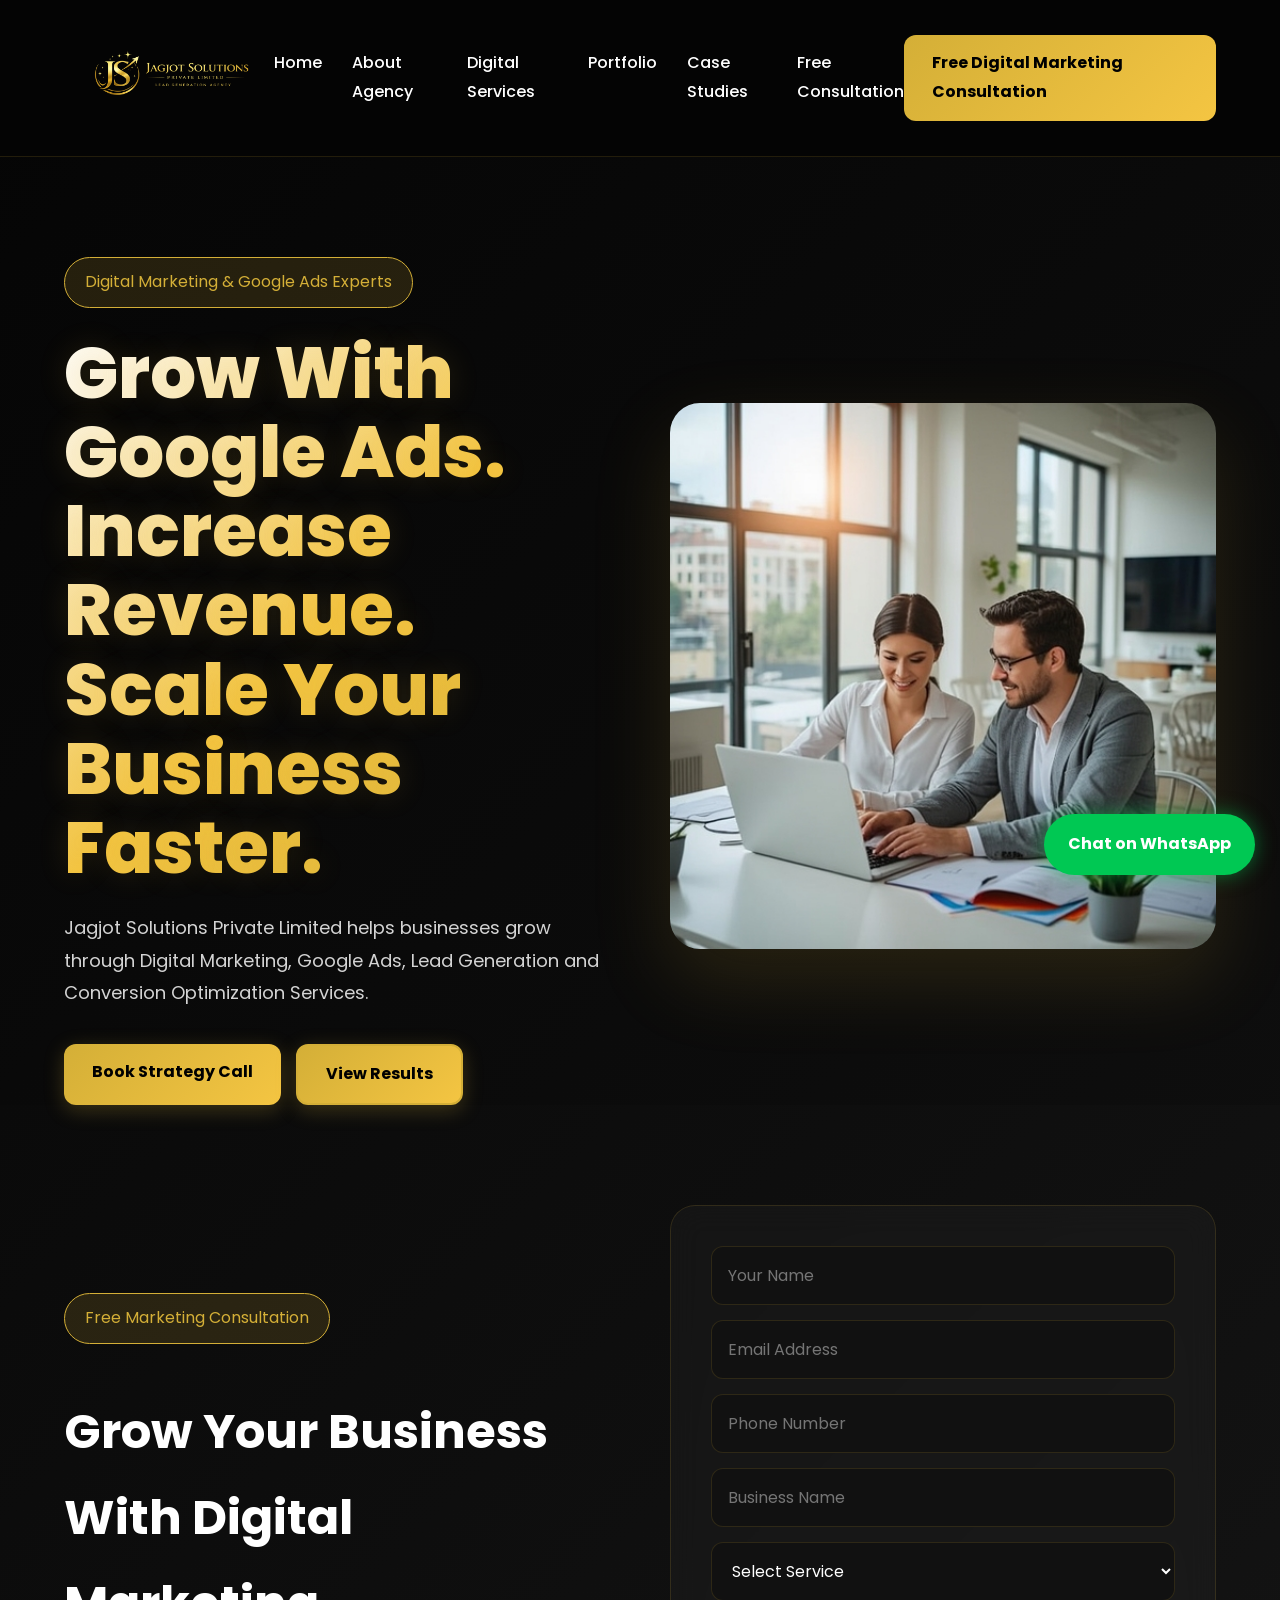
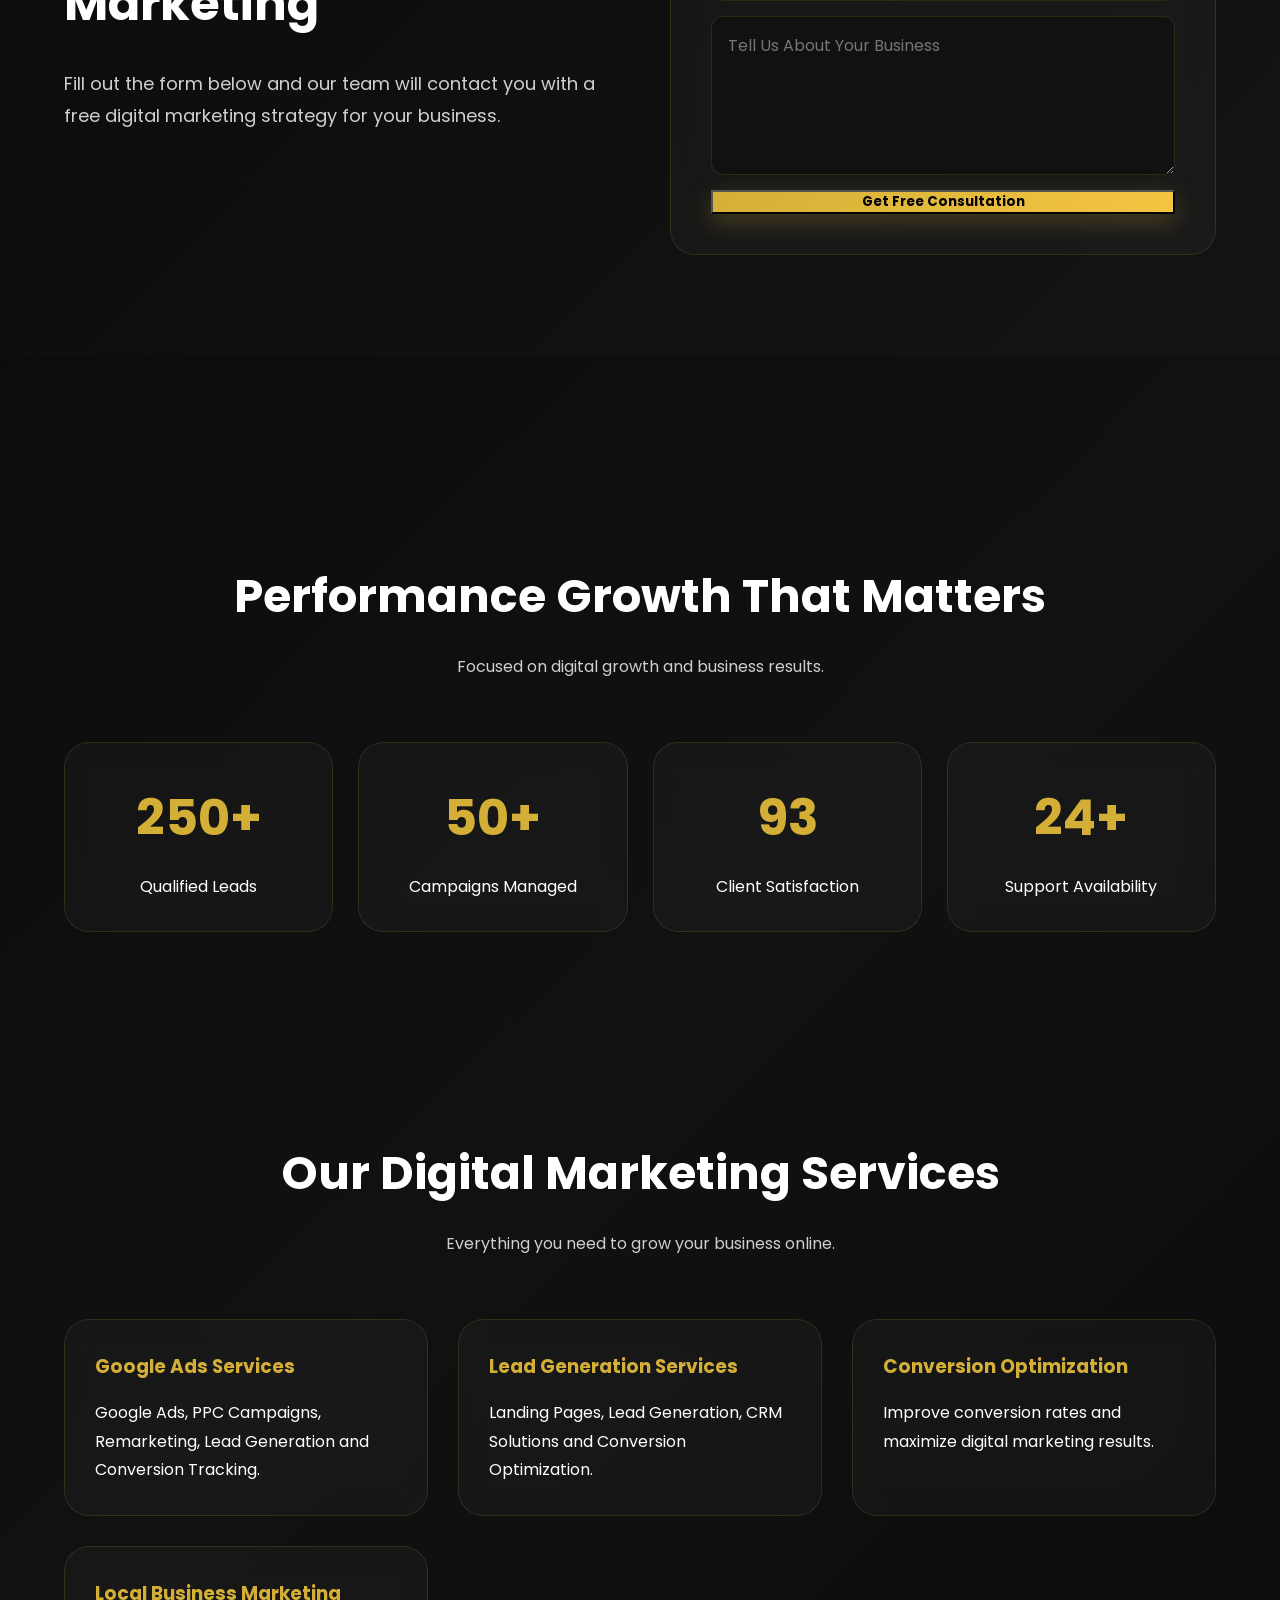
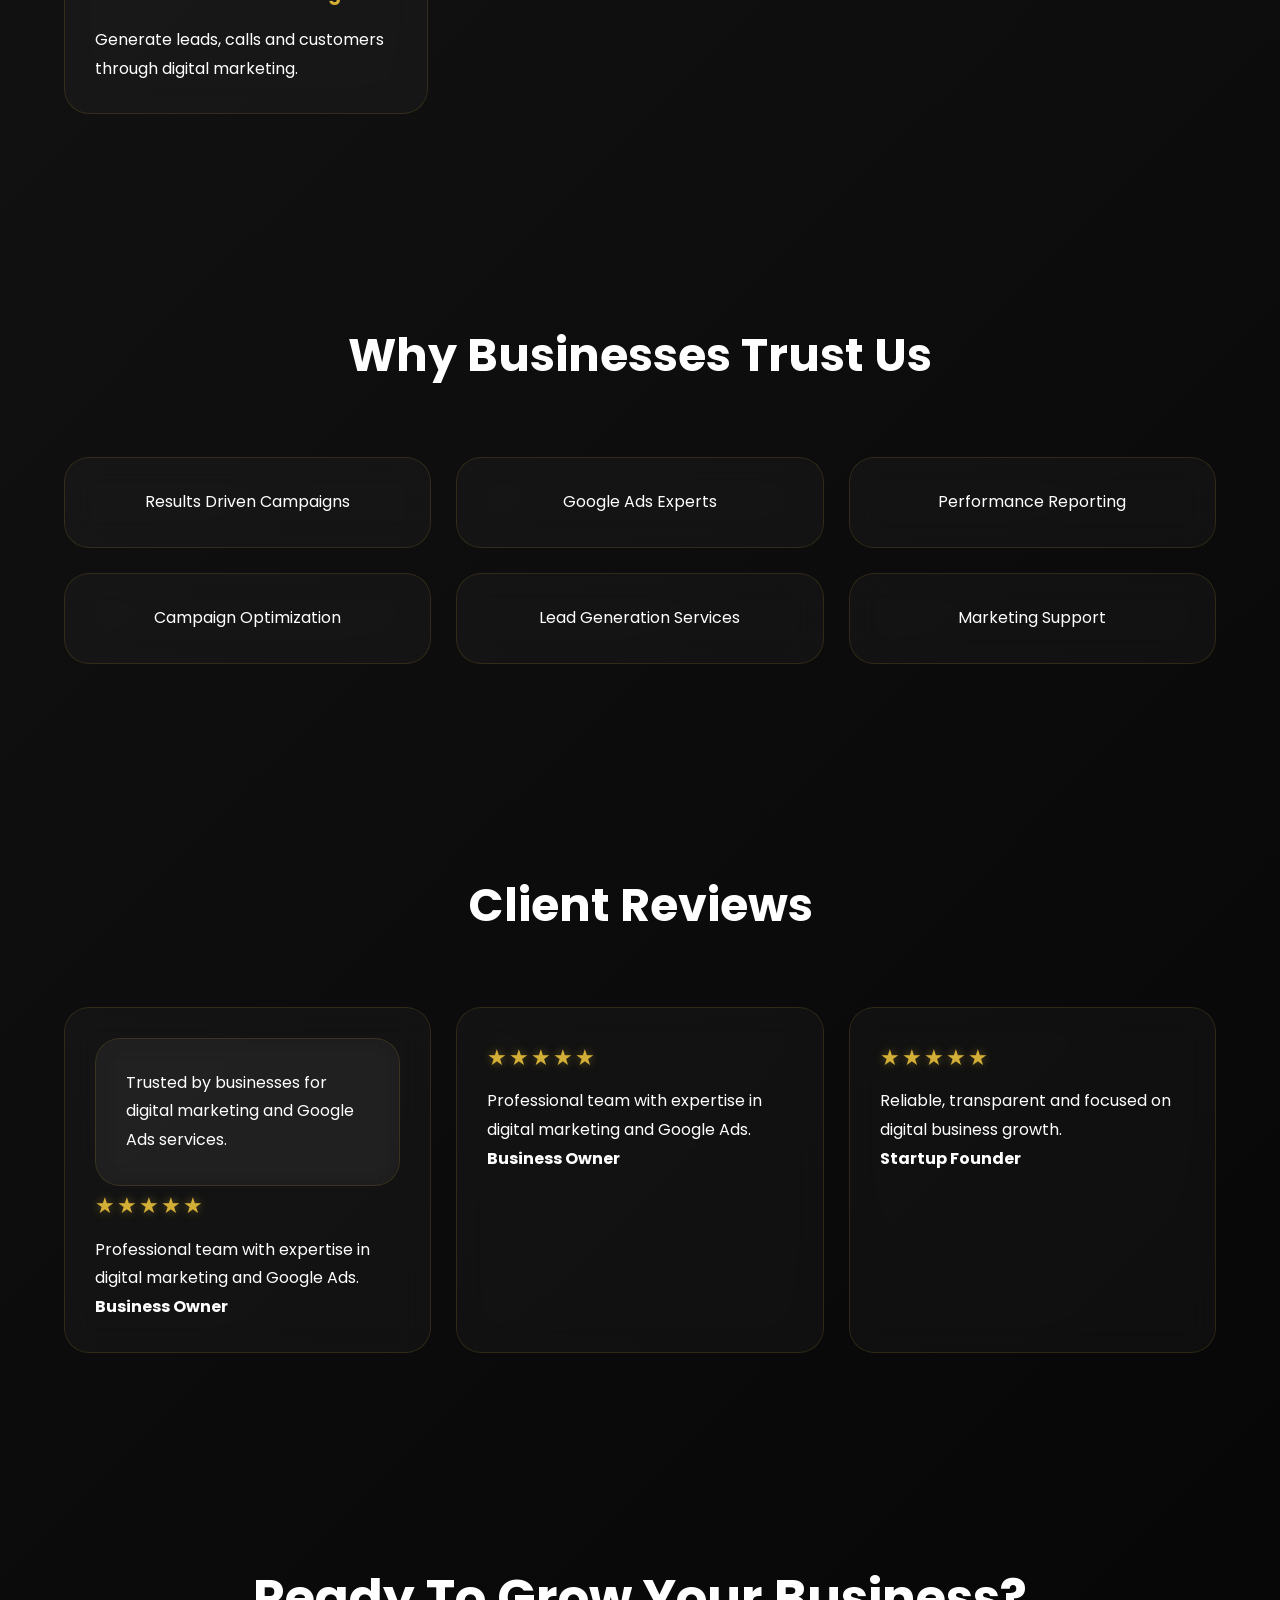
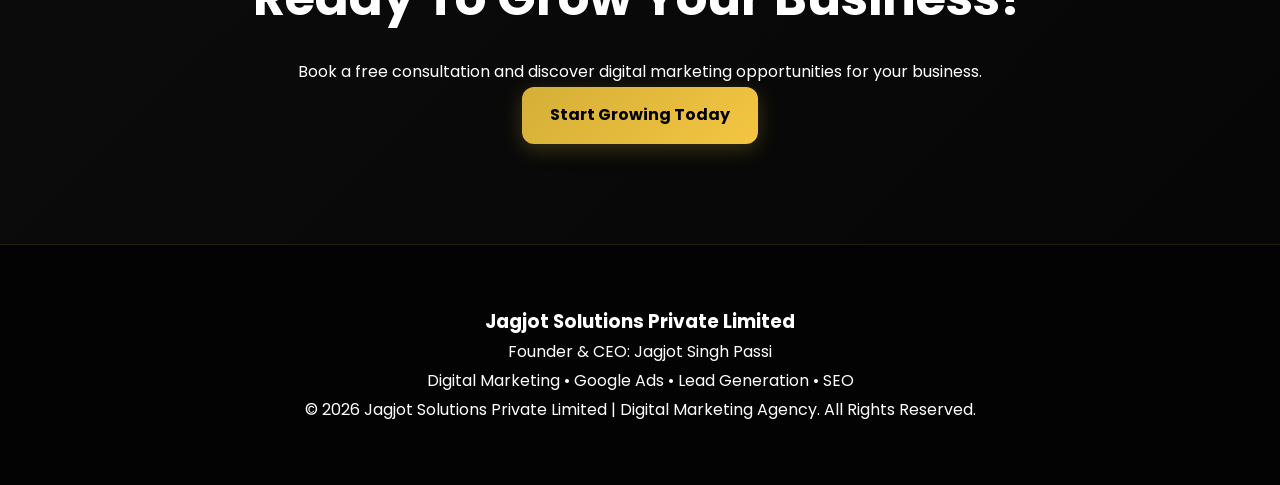
<file: index.html>
<!DOCTYPE html>
<html lang="en">

<head>
<meta charset="UTF-8">
<meta name="viewport" content="width=device-width, initial-scale=1.0">

<title>Jagjot Solutions Private Limited | Digital Marketing & Google Ads Agency</title>

<meta name="description" content="Generate more leads, sales and revenue with Google Ads, Landing Pages and Lead Generation Systems.">

<meta name="keywords" content="Google Ads Agency, Lead Generation, PPC Management, Landing Pages, Performance Marketing">

<meta name="author" content="Jagjot Singh Passi">

<link rel="stylesheet" href="css/style.css">

<link rel="preconnect" href="https://fonts.googleapis.com">
<link href="https://fonts.googleapis.com/css2?family=Poppins:wght@300;400;500;600;700;800&display=swap" rel="stylesheet">
</head>

<body>

<header class="header">

<div class="container">

<div class="logo">
<a href="index.html">
<img src="images/logo.png" alt="Jagjot Solutions Private Limited">
</a>
</div>

<nav class="navbar">

<ul>

<li><a href="index.html">Home</a></li>

<li><a href="about.html">About Agency</a></li>

<li><a href="services.html">Digital Services</a></li>

<li><a href="portfolio.html">Portfolio</a></li>

<li><a href="case-studies.html">Case Studies</a></li>

<li><a href="contact.html">Free Consultation</a></li>

</ul>

</nav>

<a href="contact.html" class="nav-btn">
Free Digital Marketing Consultation


</a>

</div>

</header>

<section class="hero">

<div class="container hero-grid">

<div class="hero-content">

<span class="hero-badge">
Digital Marketing & Google Ads Experts
</span>

<h1>

Grow With Google Ads. Increase Revenue. Scale Your Business Faster.

</h1>

<p>

Jagjot Solutions Private Limited helps businesses grow through Digital Marketing, Google Ads, Lead Generation and Conversion Optimization Services.


</p>

<div class="hero-buttons">

<a href="contact.html" class="btn-primary">
Book Strategy Call
</a>

<a href="case-studies.html" class="btn-secondary">
View Results
</a>

</div>

</div>

<div class="hero-image">

<img src="images/hero-banner.jpg" alt="Google Ads Agency">

</div>

</div>
<section class="lead-form-section">

<div class="container">

<div class="lead-form-wrapper">

<div class="lead-form-content">

<span class="hero-badge">
Free Marketing Consultation

</span>

<h2>
Grow Your Business With Digital Marketing

</h2>

<p>
Fill out the form below and our team will contact you with a free digital marketing strategy for your business.

</p>

</div>

<div class="lead-form-box">

<form id="leadForm">

<input type="text" placeholder="Your Name" required>

<input type="email" placeholder="Email Address" required>

<input type="tel" placeholder="Phone Number" required>

<input type="text" placeholder="Business Name">

<select required>

<option value="">Select Service</option>

<option>Google Ads Management</option>

<option>Lead Generation</option>

<option>Landing Page Design</option>

<option>SEO Services</option>

<option>Conversion Tracking</option>

</select>

<textarea rows="5" placeholder="Tell Us About Your Business"></textarea>

<button type="submit" class="submit-btn">
Get Free Consultation
</button>

</form>

</div>

</div>

</div>

</section>
</section>

<section class="stats">

<div class="container">

<div class="section-title">

<h2>Performance Growth That Matters</h2>

<p>
Focused on digital growth and business results.

</p>

</div>

<div class="stats-grid">

<div class="stat-card">

<h2 class="counter" data-target="250">0</h2>

<p>Qualified Leads</p>

</div>

<div class="stat-card">

<h2 class="counter" data-target="50">0</h2>

<p>Campaigns Managed</p>

</div>

<div class="stat-card">

<h2 class="counter" data-target="95">0</h2>

<p>Client Satisfaction</p>

</div>

<div class="stat-card">

<h2 class="counter" data-target="24">0</h2>

<p>Support Availability</p>

</div>

</div>

</div>

</section>

<section class="services-preview">

<div class="container">

<div class="section-title">


<h2>Our Digital Marketing Services</h2>

<p>
Everything you need to grow your business online.

</p>

</div>

<div class="service-grid">

<div class="service-card">

<h3>Google Ads Services</h3>

<p>
Google Ads, PPC Campaigns, Remarketing, Lead Generation and Conversion Tracking.

</p>

</div>

<div class="service-card">

<h3>Lead Generation Services</h3>

<p>
Landing Pages, Lead Generation, CRM Solutions and Conversion Optimization.

</p>

</div>

<div class="service-card">

<h3>Conversion Optimization</h3>

<p>
Improve conversion rates and maximize digital marketing results.

</p>

</div>

<div class="service-card">

<h3>Local Business Marketing</h3>

<p>
Generate leads, calls and customers through digital marketing.
</p>

</div>

</div>

</div>

</section>

<section class="why-us">

<div class="container">

<div class="section-title">

<h2>Why Businesses Trust Us</h2>

</div>

<div class="why-grid">

<div class="why-card">
Results Driven Campaigns
</div>

<div class="why-card">
Google Ads Experts
</div>

<div class="why-card">
Performance Reporting
</div>

<div class="why-card">
Campaign Optimization

</div>

<div class="why-card">
Lead Generation Services
</div>

<div class="why-card">
Marketing Support
</div>

</div>

</div>

</section>

<section class="testimonials">

<div class="container">

<div class="section-title">

<h2>Client Reviews</h2>

</div>

<div class="testimonial-grid">

<div class="testimonial-card">
<div class="testimonial-card reveal reveal-delay-1">
Trusted by businesses for digital marketing and Google Ads services.

</div>
<p>
<span class="stars">★★★★★</span><br>
Professional team with expertise in digital marketing and Google Ads.


<h4>Business Owner</h4>

</div>

<div class="testimonial-card">

<p>
<span class="stars">★★★★★</span><br>
Professional team with expertise in digital marketing and Google Ads.

</p>

<h4>Business Owner</h4>

</div>

<div class="testimonial-card">

<p>
<span class="stars">★★★★★</span><br>
Reliable, transparent and focused on digital business growth.

</p>

<h4>Startup Founder</h4>

</div>

</div>

</div>

</section>

<section class="cta">

<div class="container">

<h2>
Ready To Grow Your Business?

</h2>

<p>
Book a free consultation and discover digital marketing opportunities for your business.

</p>

<a href="contact.html" class="btn-primary">
Start Growing Today

</a>

</div>

</section>

<footer>

<div class="container">

<h3>Jagjot Solutions Private Limited</h3>

<p>
Founder & CEO: Jagjot Singh Passi

</p>

<p>
Digital Marketing • Google Ads • Lead Generation • SEO

</p>
<p>
© 2026 Jagjot Solutions Private Limited | Digital Marketing Agency. All Rights Reserved.

</p>

</div>

</footer>

<a href="https://wa.me/919815067579?text=Hello%20Jagjot%20Solutions%20Private%20Limited,%20I%20would%20like%20to%20know%20more%20about%20your%20Digital%20Marketing%20and%20Google%20Ads%20services."
class="whatsapp-btn"
target="_blank"
rel="noopener noreferrer"
aria-label="Chat with Jagjot Solutions Private Limited on WhatsApp"> <i class="fab fa-whatsapp"></i>
Chat on WhatsApp </a>


<script src="js/script.js"></script>

</body>
</html>
</file>
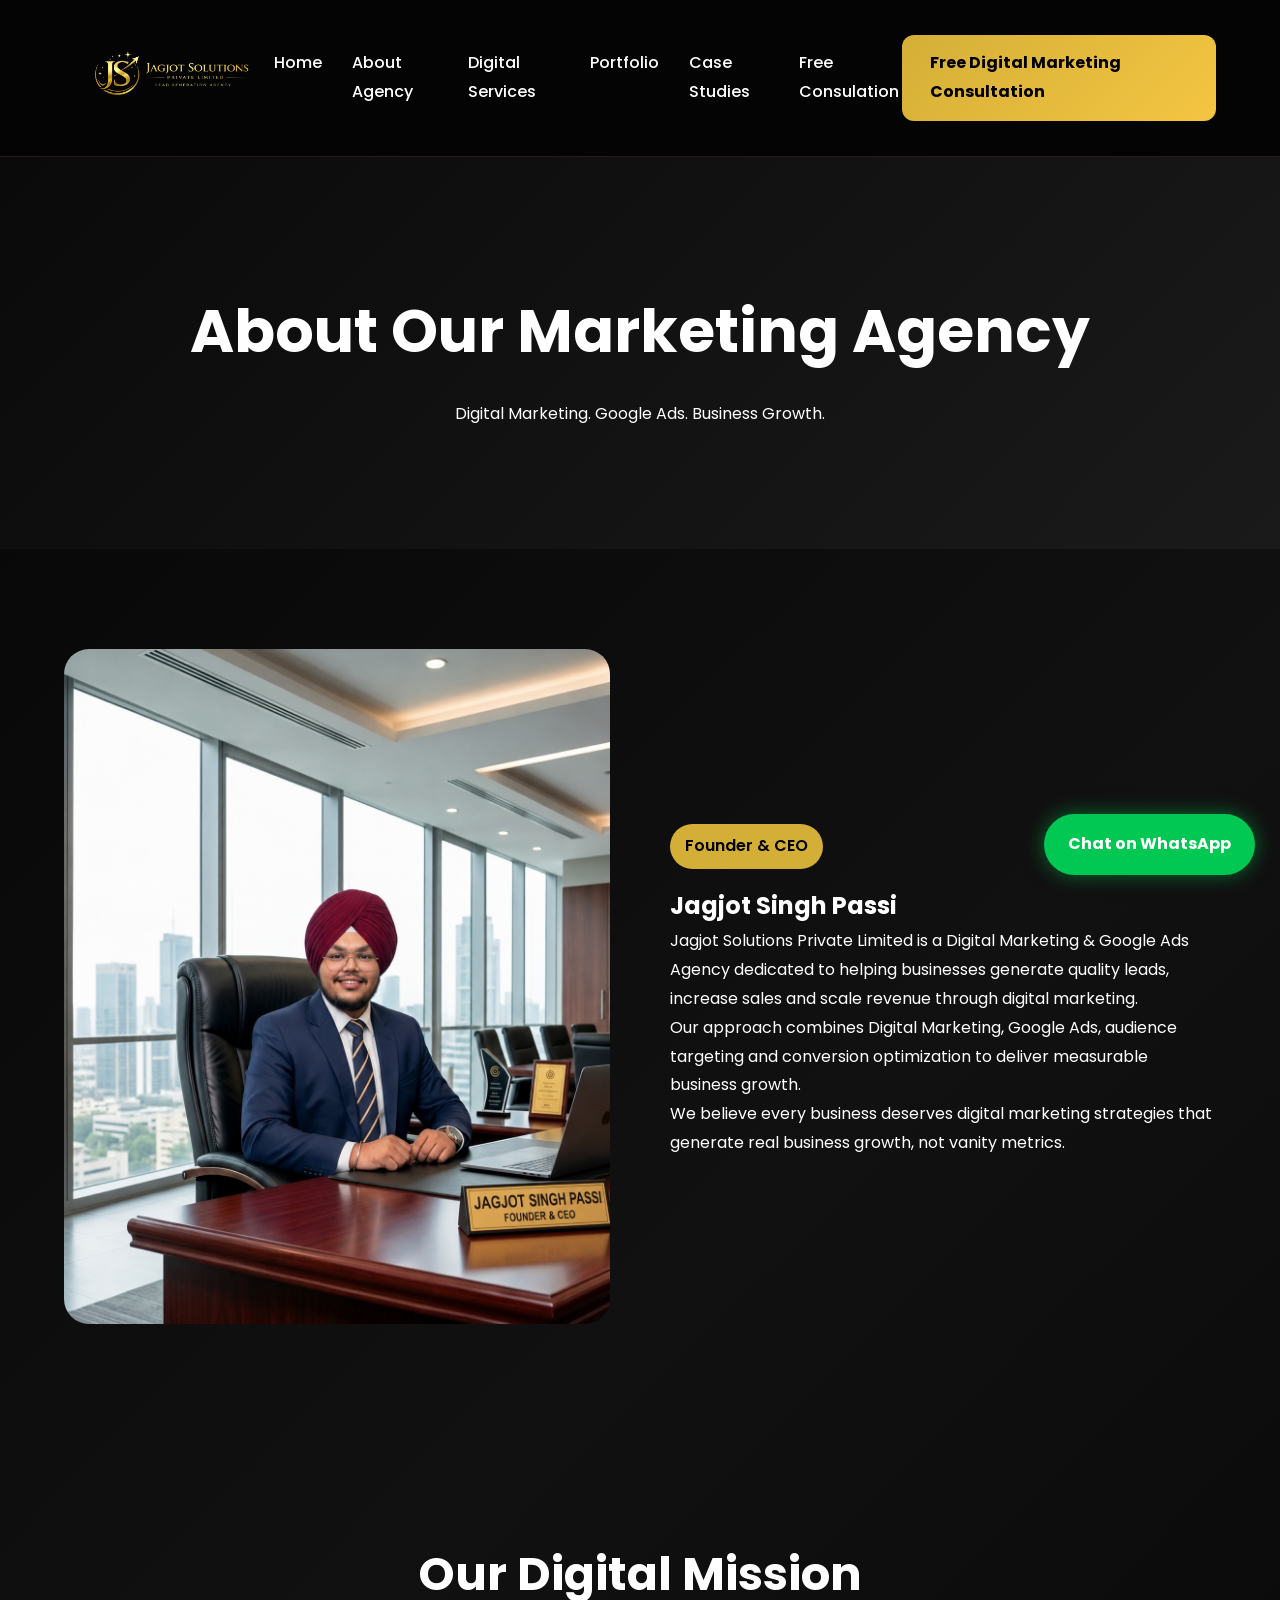
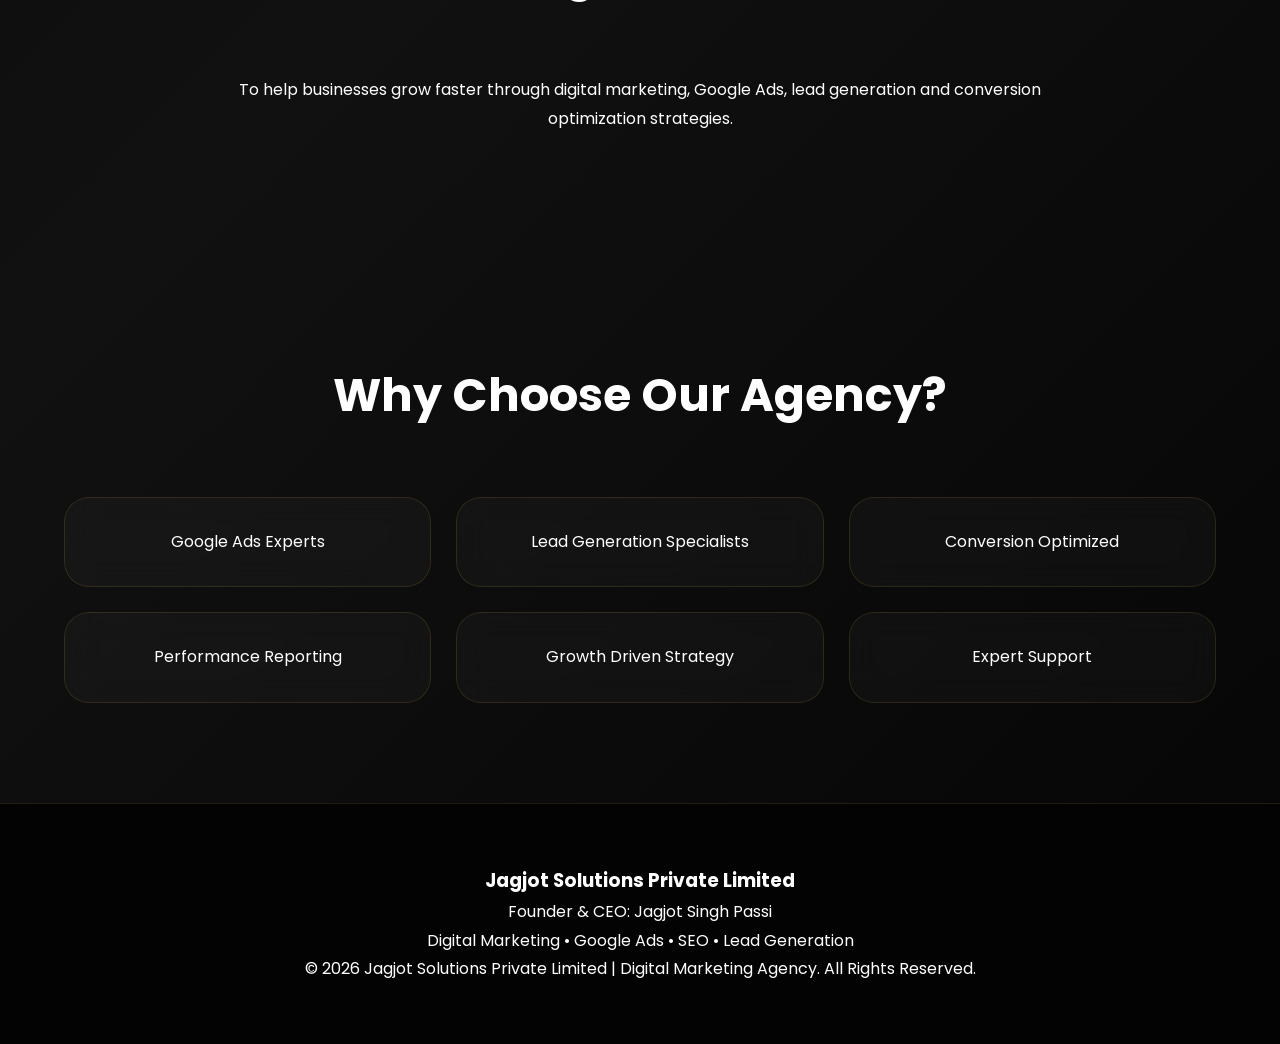
<file: about.html>
<!DOCTYPE html>
<html lang="en">

<head>
<meta charset="UTF-8">
<meta name="viewport" content="width=device-width, initial-scale=1.0">

<title>About Our Digital Marketing Agency | Jagjot Solutions Private Limited</title>

<meta name="description" content="Learn more about Jagjot Solutions Private Limited and our Google Ads Lead Generation expertise.">

<link rel="stylesheet" href="css/style.css">

<link rel="preconnect" href="https://fonts.googleapis.com">
<link href="https://fonts.googleapis.com/css2?family=Poppins:wght@300;400;500;600;700;800&display=swap" rel="stylesheet">

</head>

<body>

<header class="header">

<div class="container">

<div class="logo">
<a href="index.html">
<img src="images/logo.png" alt="Jagjot Solutions Private Limited">
</a>
</div>

<nav class="navbar">

<ul>
<li><a href="index.html">Home</a></li>
<li><a href="about.html">About Agency</a></li>
<li><a href="services.html">Digital Services</a></li>
<li><a href="portfolio.html">Portfolio</a></li>
<li><a href="case-studies.html">Case Studies</a></li>
<li><a href="contact.html">Free Consulation</a></li>
</ul>

</nav>

<a href="contact.html" class="nav-btn">

Free Digital Marketing Consultation

</a>

</div>

</header>

<section class="page-hero">

<div class="container">

<h1>About Our Marketing Agency</h1>

<p>
Digital Marketing. Google Ads. Business Growth.

</p>

</div>

</section>

<section class="about-main">

<div class="container about-grid">

<div class="about-image">

<img src="images/founder.jpg" alt="Jagjot Singh Passi Founder of Jagjot Solutions Private Limited">

</div>

<div class="about-content">

<span class="gold-badge">
Founder & CEO

</span>

<h2>Jagjot Singh Passi</h2>

<p>

Jagjot Solutions Private Limited is a Digital Marketing & Google Ads Agency dedicated to helping businesses generate quality leads, increase sales and scale revenue through digital marketing.


</p>

<p>

Our approach combines Digital Marketing, Google Ads, audience targeting and conversion optimization to deliver measurable business growth.

</p>

<p>

We believe every business deserves digital marketing strategies that generate real business growth, not vanity metrics.


</p>

</div>

</div>

</section>

<section class="mission-section">

<div class="container">

<div class="section-title">

<h2>Our Digital Mission
</h2>

</div>

<p class="center-text">

To help businesses grow faster through digital marketing, Google Ads, lead generation and conversion optimization strategies.


</p>

</div>

</section>

<section class="why-us">

<div class="container">

<div class="section-title">

<h2>Why Choose Our Agency?
</h2>

</div>

<div class="why-grid">

<div class="why-card">
Google Ads Experts

</div>

<div class="why-card">
Lead Generation Specialists

</div>

<div class="why-card">
Conversion Optimized

</div>

<div class="why-card">
Performance Reporting

</div>

<div class="why-card">
Growth Driven Strategy

</div>

<div class="why-card">
Expert Support

</div>

</div>

</div>

</section>

<footer>

<div class="container">

<h3>Jagjot Solutions Private Limited</h3>

<p>
Founder & CEO: Jagjot Singh Passi

</p>

<p>
Digital Marketing • Google Ads • SEO • Lead Generation

</p>

<p>
© 2026 Jagjot Solutions Private Limited | Digital Marketing Agency. All Rights Reserved.

</p>

</div>

</footer>
<a href="https://wa.me/919815067579?text=Hello%20Jagjot%20Solutions%20Private%20Limited,%20I%20would%20like%20to%20know%20more%20about%20your%20Digital%20Marketing%20and%20Google%20Ads%20services."
class="whatsapp-btn"
target="_blank"
rel="noopener noreferrer"
aria-label="Chat with Jagjot Solutions Private Limited on WhatsApp"> <i class="fab fa-whatsapp"></i>
Chat on WhatsApp </a>

<script src="js/script.js"></script>

</body>
</html>
</file>
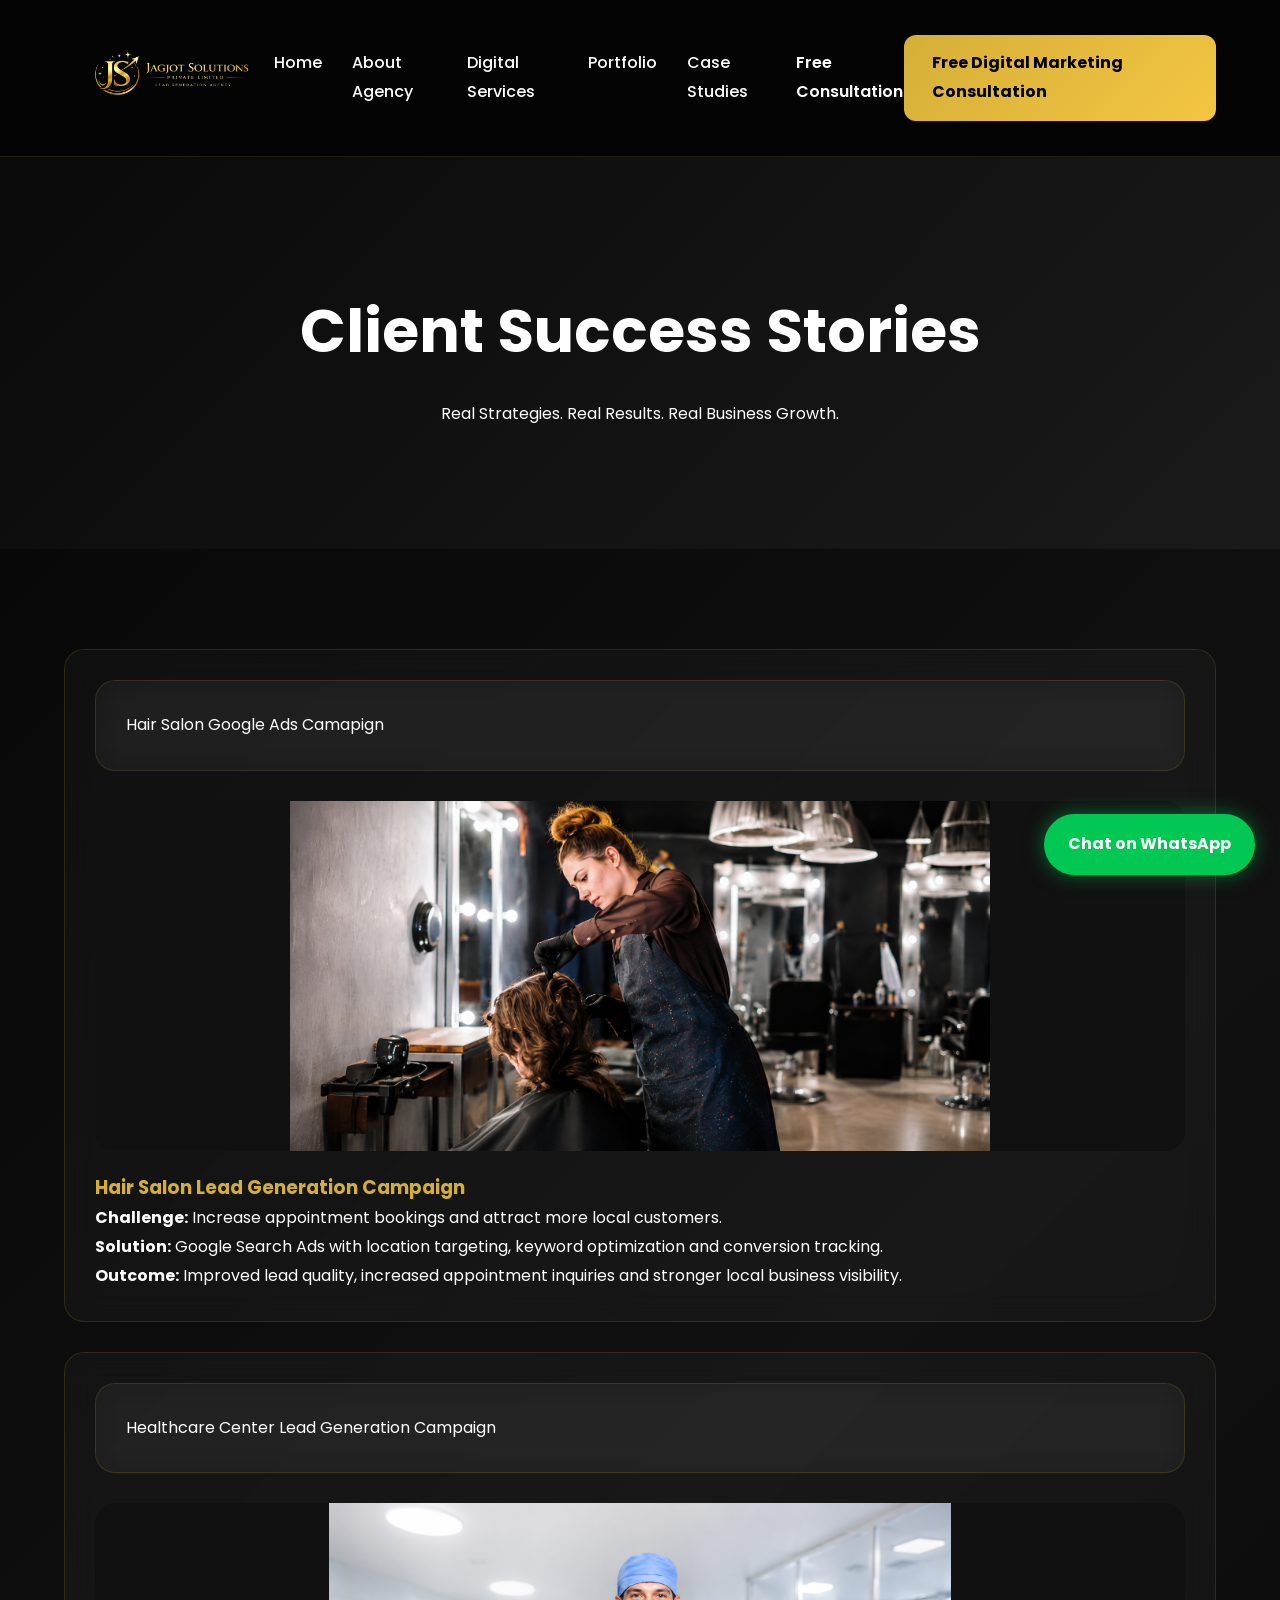
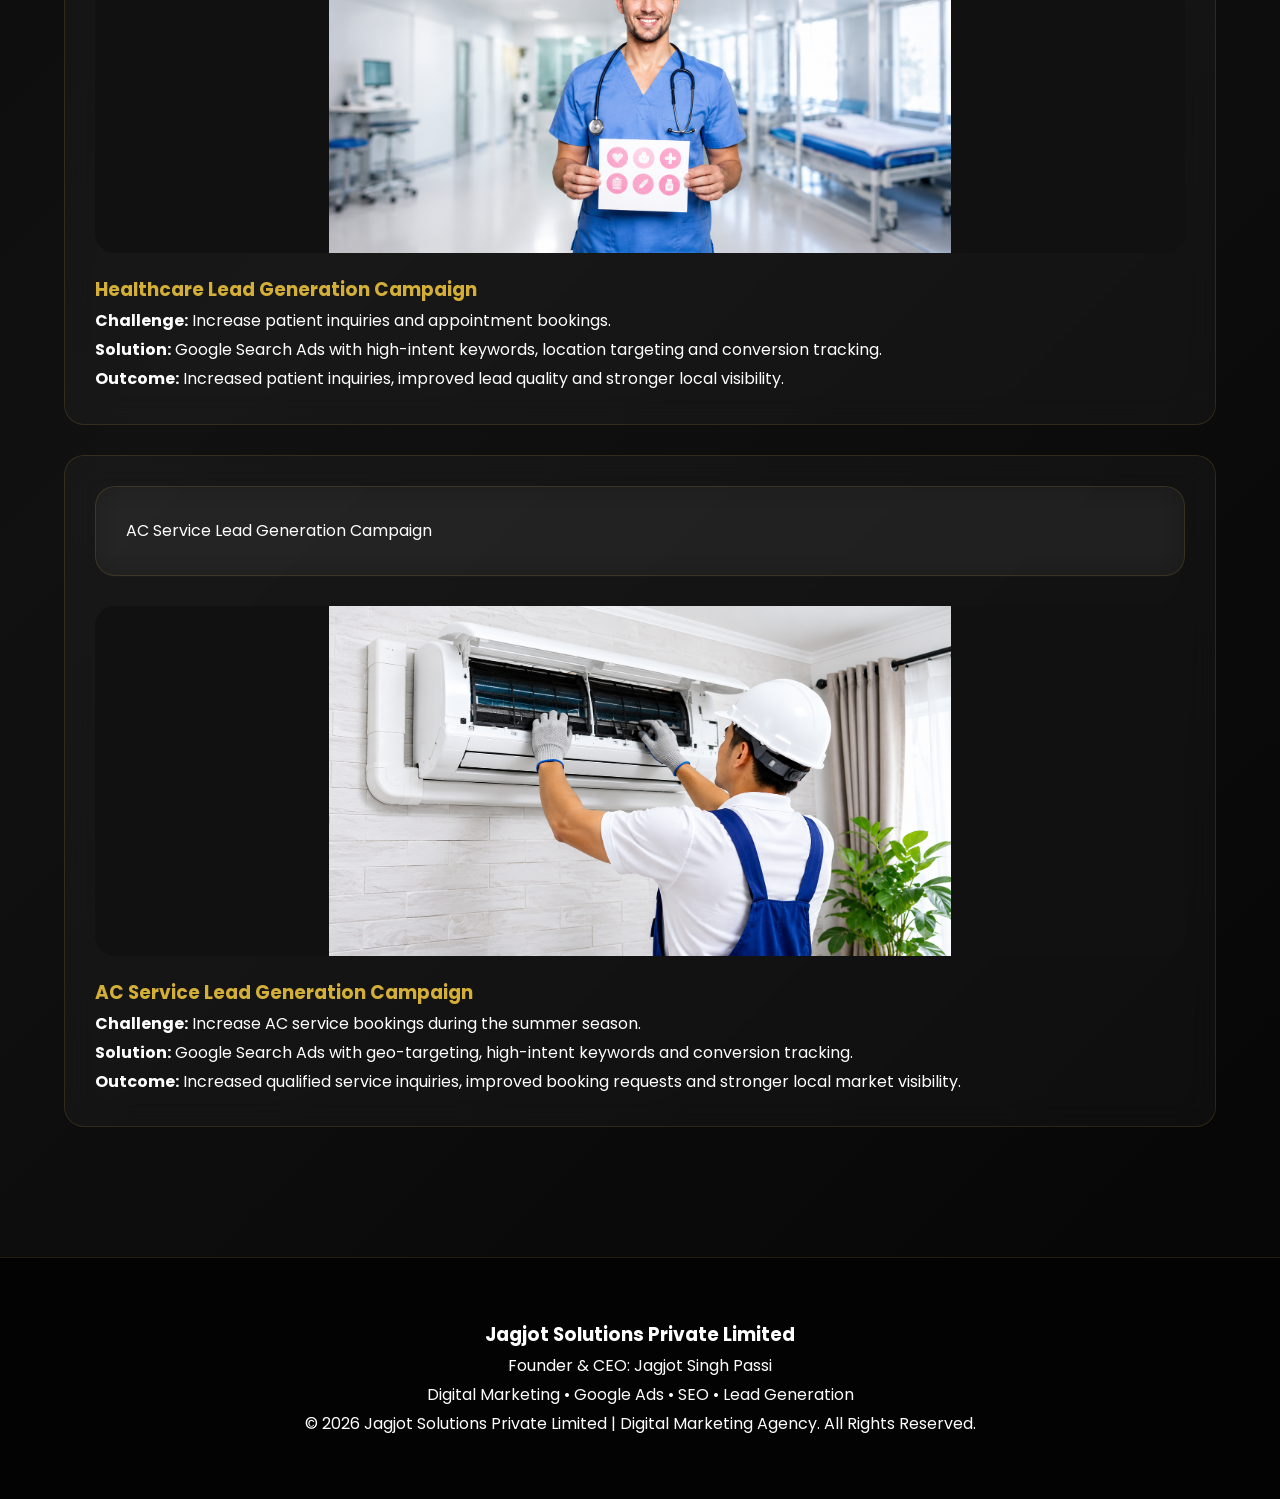
<file: case-studies.html>
<!DOCTYPE html>
<html lang="en">

<head>

<meta charset="UTF-8">
<meta name="viewport" content="width=device-width, initial-scale=1.0">

<title>Digital Marketing Case Studies | Jagjot Solutions Private Limited</title>

<meta name="description" content="Explore our successful Digital Marketing, Google Ads and Lead Generation campaigns driving business growth.
">

<link rel="stylesheet" href="css/style.css">

<link rel="preconnect" href="https://fonts.googleapis.com">
  <link rel="preconnect" href="https://fonts.gstatic.com" crossorigin>
<link href="https://fonts.googleapis.com/css2?family=Poppins:wght@300;400;500;600;700;800&display=swap" rel="stylesheet">

</head>

<body>

<header class="header">

<div class="container">

<div class="logo">
<a href="index.html">
<img src="images/logo.png" alt="Jagjot Solutions Private Limited">
</a>
</div>

<nav class="navbar">
<ul>

<li><a href="index.html">Home</a></li>
<li><a href="about.html">About Agency</a></li>
<li><a href="services.html">Digital Services</a></li>
<li><a href="portfolio.html">Portfolio</a></li>
<li><a href="case-studies.html">Case Studies</a></li
<li><a href="contact.html">Free Consultation</a></li>

</ul>
</nav>

<a href="contact.html" class="nav-btn">
Free Digital Marketing Consultation

</a>

</div>

</header>

<section class="page-hero">

<div class="container">

<h1>Client Success Stories</h1>

<p>
Real Strategies. Real Results. Real Business Growth.
</p>

</div>

</section>

<section class="case-studies">

<div class="container">

<div class="case-card">
<div class="case-card reveal reveal-delay-1">
Hair Salon Google Ads Camapign
</div>
<img src="images/case-studies/salon-campaign.jpg" alt="Salon Campaign">

<h3>Hair Salon Lead Generation Campaign</h3>

<p><strong>Challenge:</strong> Increase appointment bookings and attract more local customers.</p>
<p><strong>Solution:</strong> Google Search Ads with location targeting, keyword optimization and conversion tracking.</p>
<p><strong>Outcome:</strong> Improved lead quality, increased appointment inquiries and stronger local business visibility.</p>

</div>

<div class="case-card">
<div class="case-card reveal reveal-delay-1">
Healthcare Center Lead Generation Campaign

</div>
<img src="images/case-studies/healthcare-campaign.jpg" alt="Healthcare Campaign">

<h3><h3>Healthcare Lead Generation Campaign</h3>

<p><strong>Challenge:</strong> Increase patient inquiries and appointment bookings.</p>
<p><strong>Solution:</strong> Google Search Ads with high-intent keywords, location targeting and conversion tracking.</p>
<p><strong>Outcome:</strong> Increased patient inquiries, improved lead quality and stronger local visibility.</p>


</div>

<div class="case-card">
<div class="case-card reveal reveal-delay-1">
AC Service Lead Generation Campaign
</div>
<img src="images/case-studies/ac-service-campaign.jpg" alt="AC Service Campaign">

<h3>AC Service Lead Generation Campaign</h3>

<p><strong>Challenge:</strong> Increase AC service bookings during the summer season.</p>
<p><strong>Solution:</strong> Google Search Ads with geo-targeting, high-intent keywords and conversion tracking.</p>
<p><strong>Outcome:</strong> Increased qualified service inquiries, improved booking requests and stronger local market visibility.</p>


</div>

</div>

</section>

<footer>

<div class="container">

<h3>Jagjot Solutions Private Limited</h3>

<p>
Founder & CEO: Jagjot Singh Passi
</p>

<p>
Digital Marketing • Google Ads • SEO • Lead Generation

</p>

<p>
© 2026 Jagjot Solutions Private Limited | Digital Marketing Agency. All Rights Reserved.

  
</p>

</div>

</footer>
<a href="https://wa.me/919815067579?text=Hello%20Jagjot%20Solutions%20Private%20Limited,%20I%20would%20like%20to%20know%20more%20about%20your%20Digital%20Marketing%20and%20Google%20Ads%20services."
class="whatsapp-btn"
target="_blank"
rel="noopener noreferrer"
aria-label="Chat with Jagjot Solutions Private Limited on WhatsApp"> <i class="fab fa-whatsapp"></i>
Chat on WhatsApp </a>

<script src="js/script.js"></script>

</body>
</html>
</file>
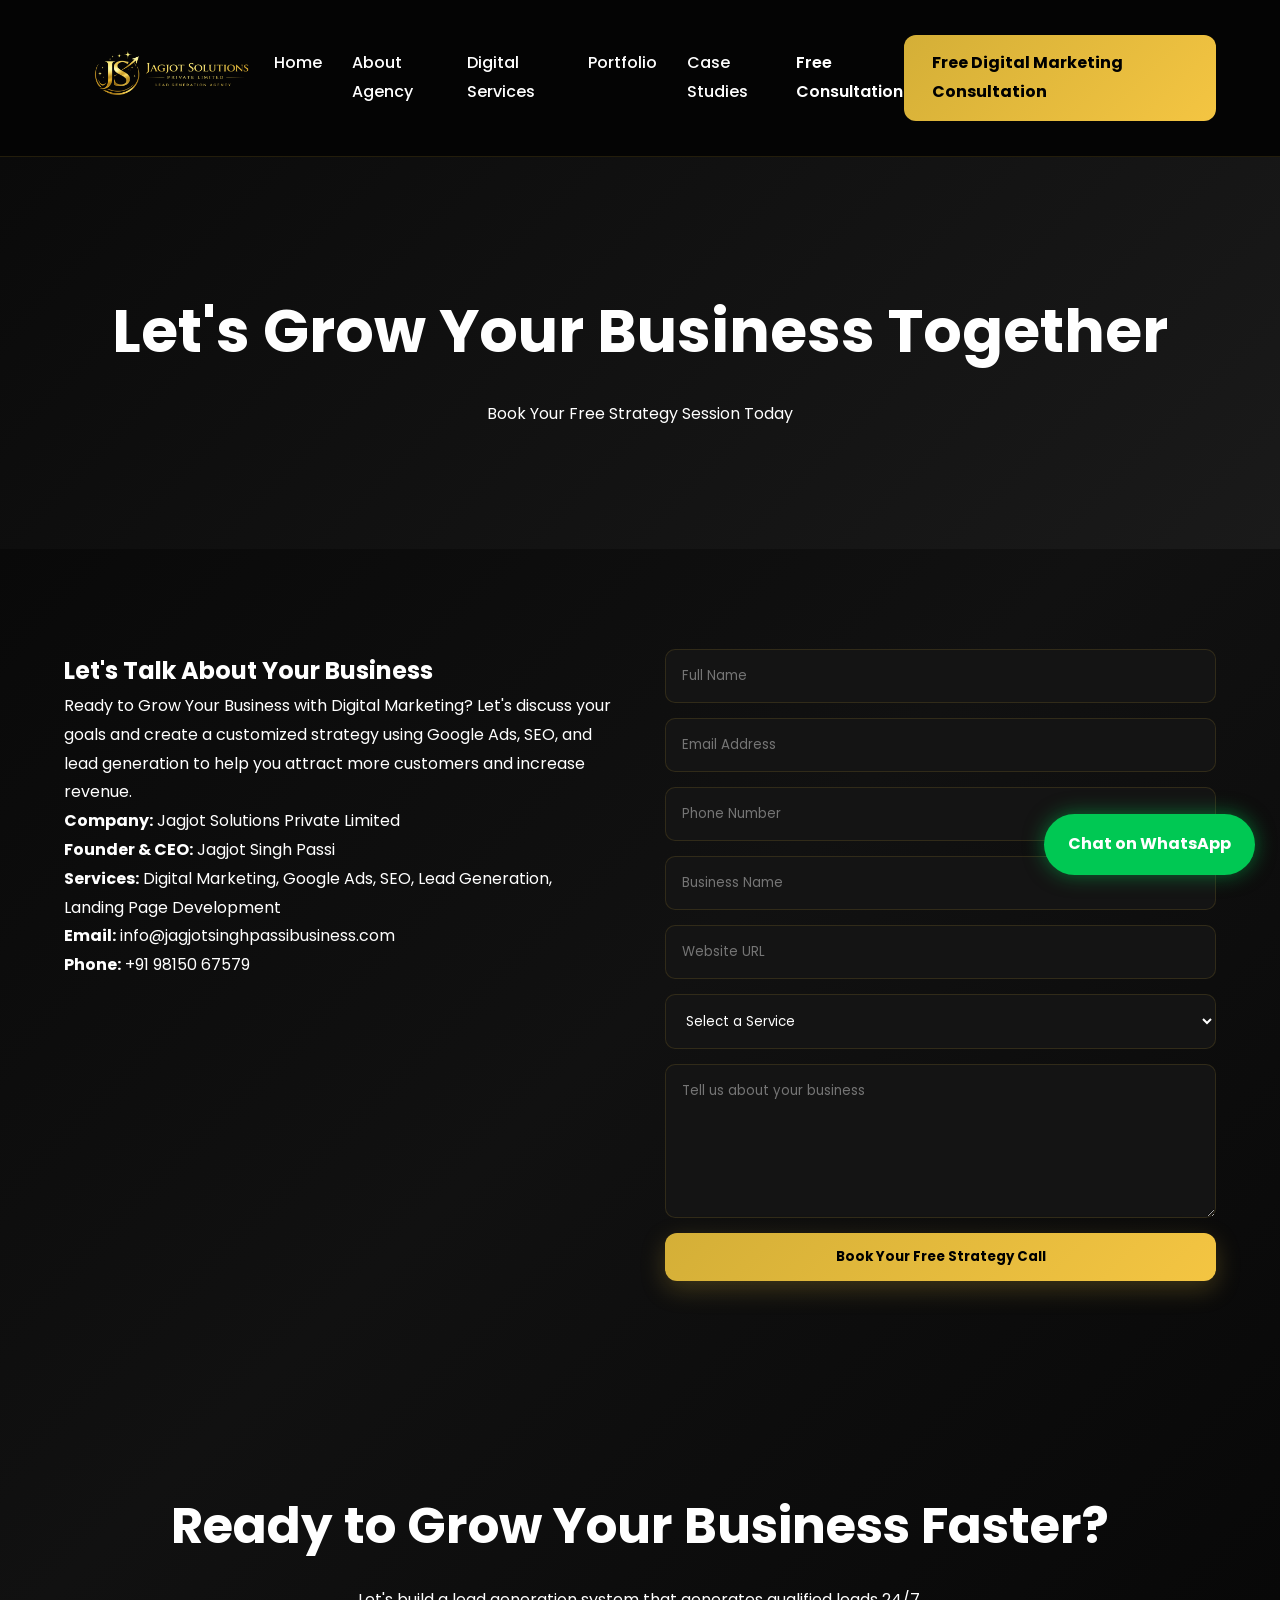
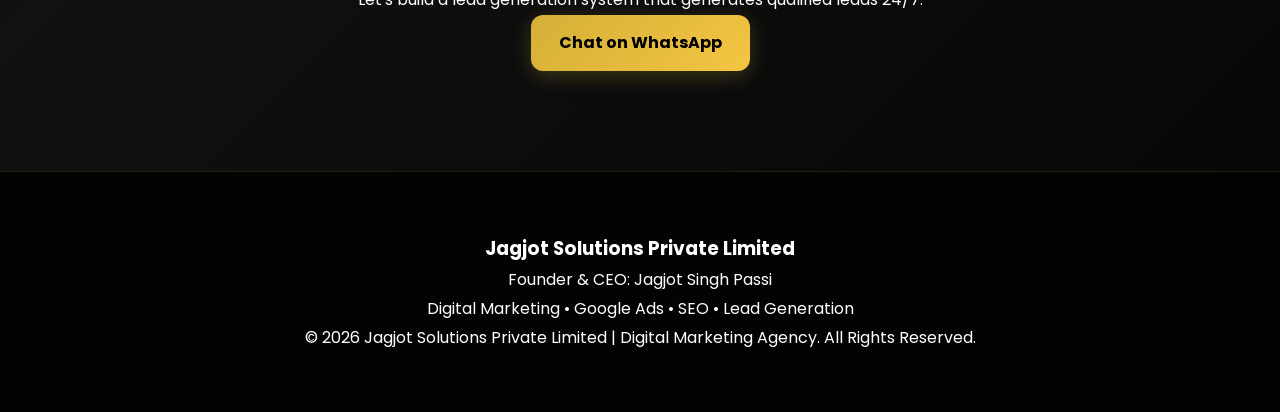
<file: contact.html>
<!DOCTYPE html>
<html lang="en">

<head>

<meta charset="UTF-8">
<meta name="viewport" content="width=device-width, initial-scale=1.0">

<title>Contact Us | Jagjot Solutions Private Limited</title>

<meta name="description" content="Contact Jagjot Solutions Private Limited for Google Ads and Lead Generation Services.">

<link rel="stylesheet" href="css/style.css">

<link rel="preconnect" href="https://fonts.googleapis.com">
<link href="https://fonts.googleapis.com/css2?family=Poppins:wght@300;400;500;600;700;800&display=swap" rel="stylesheet">

</head>

<body>

<header class="header">

<div class="container">

<div class="logo">
<a href="index.html">
<img src="images/logo.png" alt="Jagjot Solutions Private Limited">
</a>
</div>

<nav class="navbar">
<ul>
<li><a href="index.html">Home</a></li>
<li><a href="about.html">About Agency</a></li>
<li><a href="services.html">Digital Services</a></li>
<li><a href="portfolio.html">Portfolio</a></li>
<li><a href="case-studies.html">Case Studies</a></li
<li><a href="contact.html">Free Consultation</a></li>
</ul>
</nav>

<a href="contact.html" class="nav-btn">
  Free Digital Marketing Consultation

</a>

</div>

</header>

<section class="page-hero">

<div class="container">

<h1>Let's Grow Your Business Together</h1>

<p>
Book Your Free Strategy Session Today
</p>

</div>

</section>

<section class="contact-section">

<div class="container">

<div class="contact-wrapper">

<div class="contact-info">

<h2>Let's Talk About Your Business</h2>

<p>
Ready to Grow Your Business with Digital Marketing?

Let's discuss your goals and create a customized strategy using Google Ads, SEO, and lead generation to help you attract more customers and increase revenue.

</p>

<p><strong>Company:</strong> Jagjot Solutions Private Limited</p>
<p><strong>Founder & CEO:</strong> Jagjot Singh Passi</p>
<p><strong>Services:</strong> Digital Marketing, Google Ads, SEO, Lead Generation, Landing Page Development</p>
<p><strong>Email:</strong> info@jagjotsinghpassibusiness.com</p>
<p><strong>Phone:</strong> +91 98150 67579</p>


</div>

<div class="contact-form">

<form id="contactForm">

<input type="text" placeholder="Full Name" required>

<input type="email" placeholder="Email Address" required>

<input type="tel" placeholder="Phone Number" required>

<input type="text" placeholder="Business Name">

<input type="url" placeholder="Website URL">

<select name="service" required>
    <option value="">Select a Service</option>
    <option value="google-ads-management">Google Ads Management</option>
    <option value="seo-services">SEO Services</option>
    <option value="lead-generation">Lead Generation</option>
    <option value="landing-page-development">Landing Page Development</option>
    <option value="conversion-rate-optimization">Conversion Rate Optimization</option>
    <option value="youtube-ads-management">YouTube Ads Management</option>
    <option value="google-business-profile">Google Business Profile Optimization</option>
    <option value="google-ads-audit">Google Ads Audit</option>
    <option value="local-business-marketing">Local Business Marketing</option>
    <option value="digital-marketing">Digital Marketing</option>
    <option value="other">Other</option>
</select>

<textarea rows="6" placeholder="Tell us about your business"></textarea>

<button type="submit" class="btn-primary submit-btn">

Book Your Free Strategy Call

</button>

</form>

</div>

</div>

</div>

</section>

<section class="cta">

<div class="container">

<h2>
Ready to Grow Your Business Faster?

</h2>

<p>
Let's build a lead generation system that generates qualified leads 24/7.

</p>

<a href="https://wa.me/9815067579" class="btn-primary">
Chat on WhatsApp
</a>

</div>

</section>

<footer>

<div class="container">

<h3>Jagjot Solutions Private Limited</h3>

<p>
Founder &  CEO: Jagjot Singh Passi
</p>

<p>
Digital Marketing • Google Ads • SEO • Lead Generation

</p>

<p>
© 2026 Jagjot Solutions Private Limited | Digital Marketing Agency. All Rights Reserved.

</p>

</div>

</footer>
<a href="https://wa.me/919815067579?text=Hello%20Jagjot%20Solutions%20Private%20Limited,%20I%20would%20like%20to%20know%20more%20about%20your%20Digital%20Marketing%20and%20Google%20Ads%20services."
class="whatsapp-btn"
target="_blank"
rel="noopener noreferrer"
aria-label="Chat with Jagjot Solutions Private Limited on WhatsApp"> <i class="fab fa-whatsapp"></i>
Chat on WhatsApp </a>
<script src="js/script.js"></script>

</body>
</html>
</file>
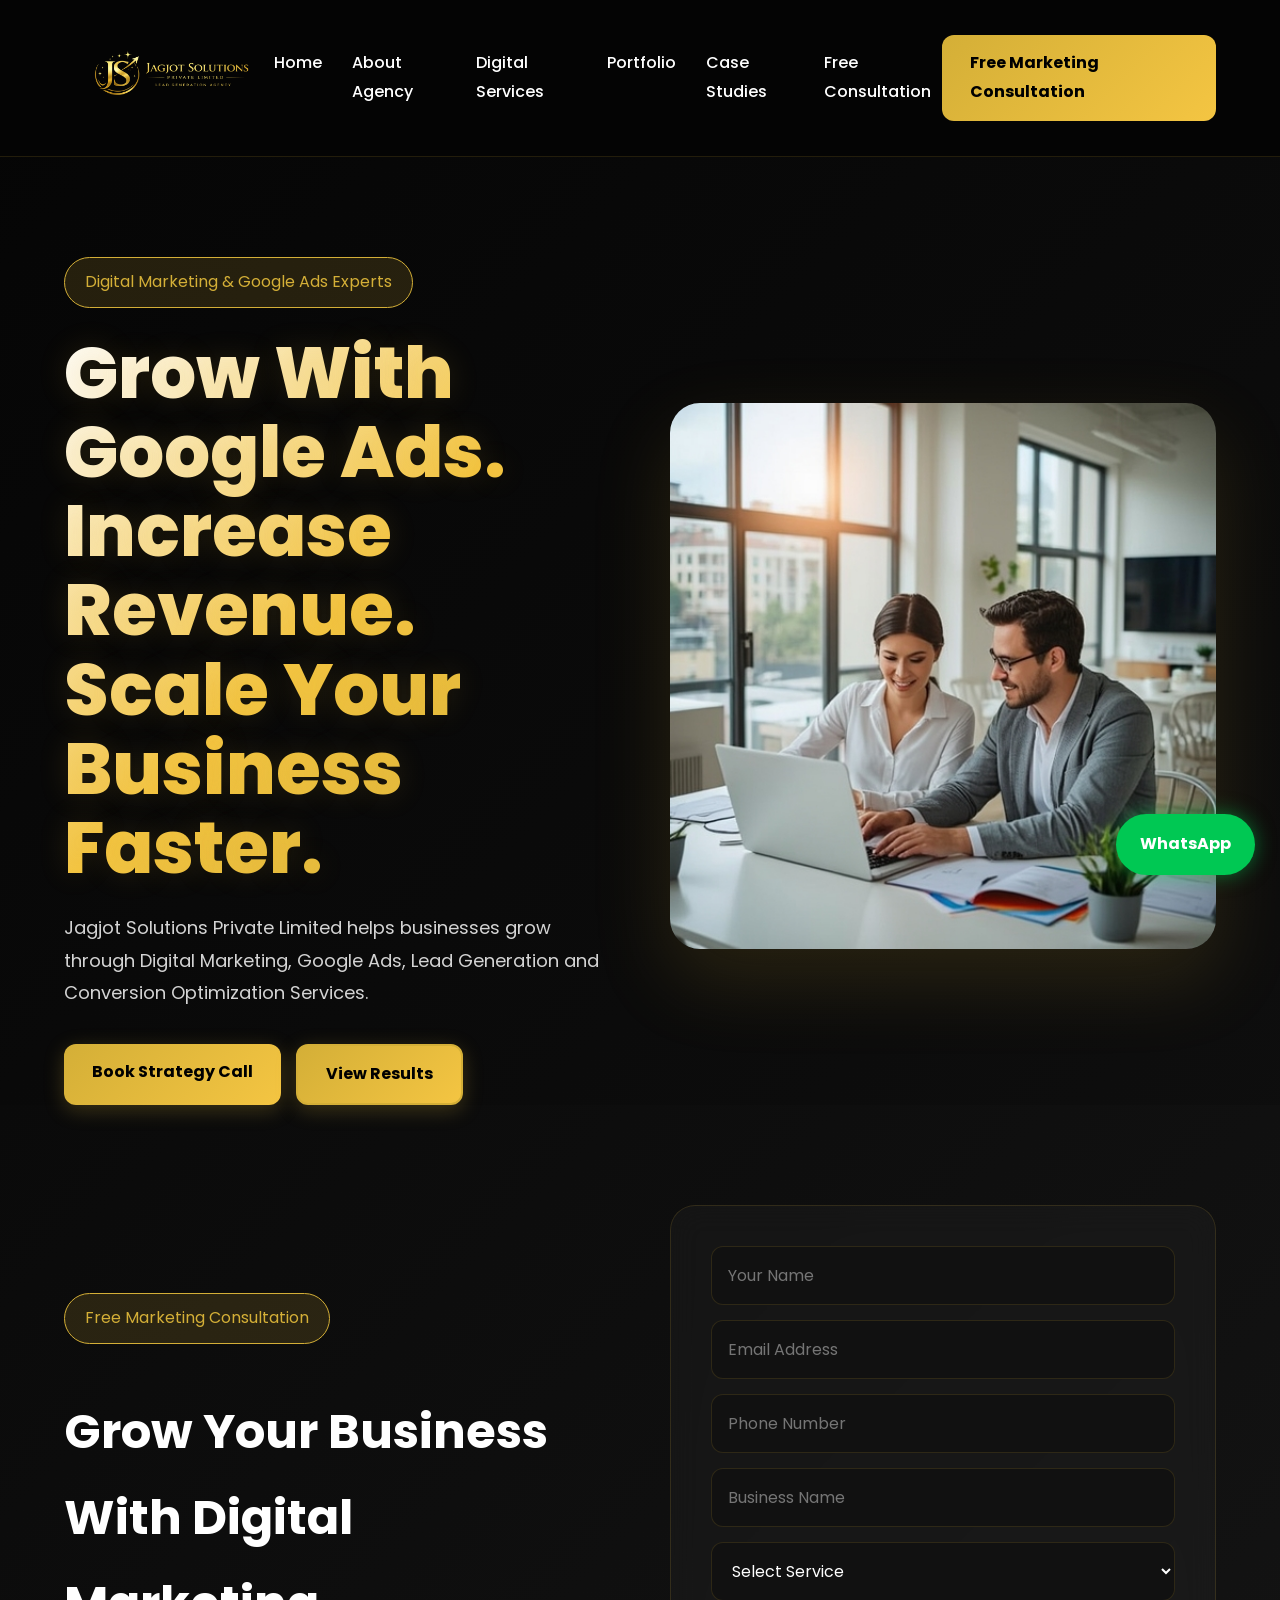
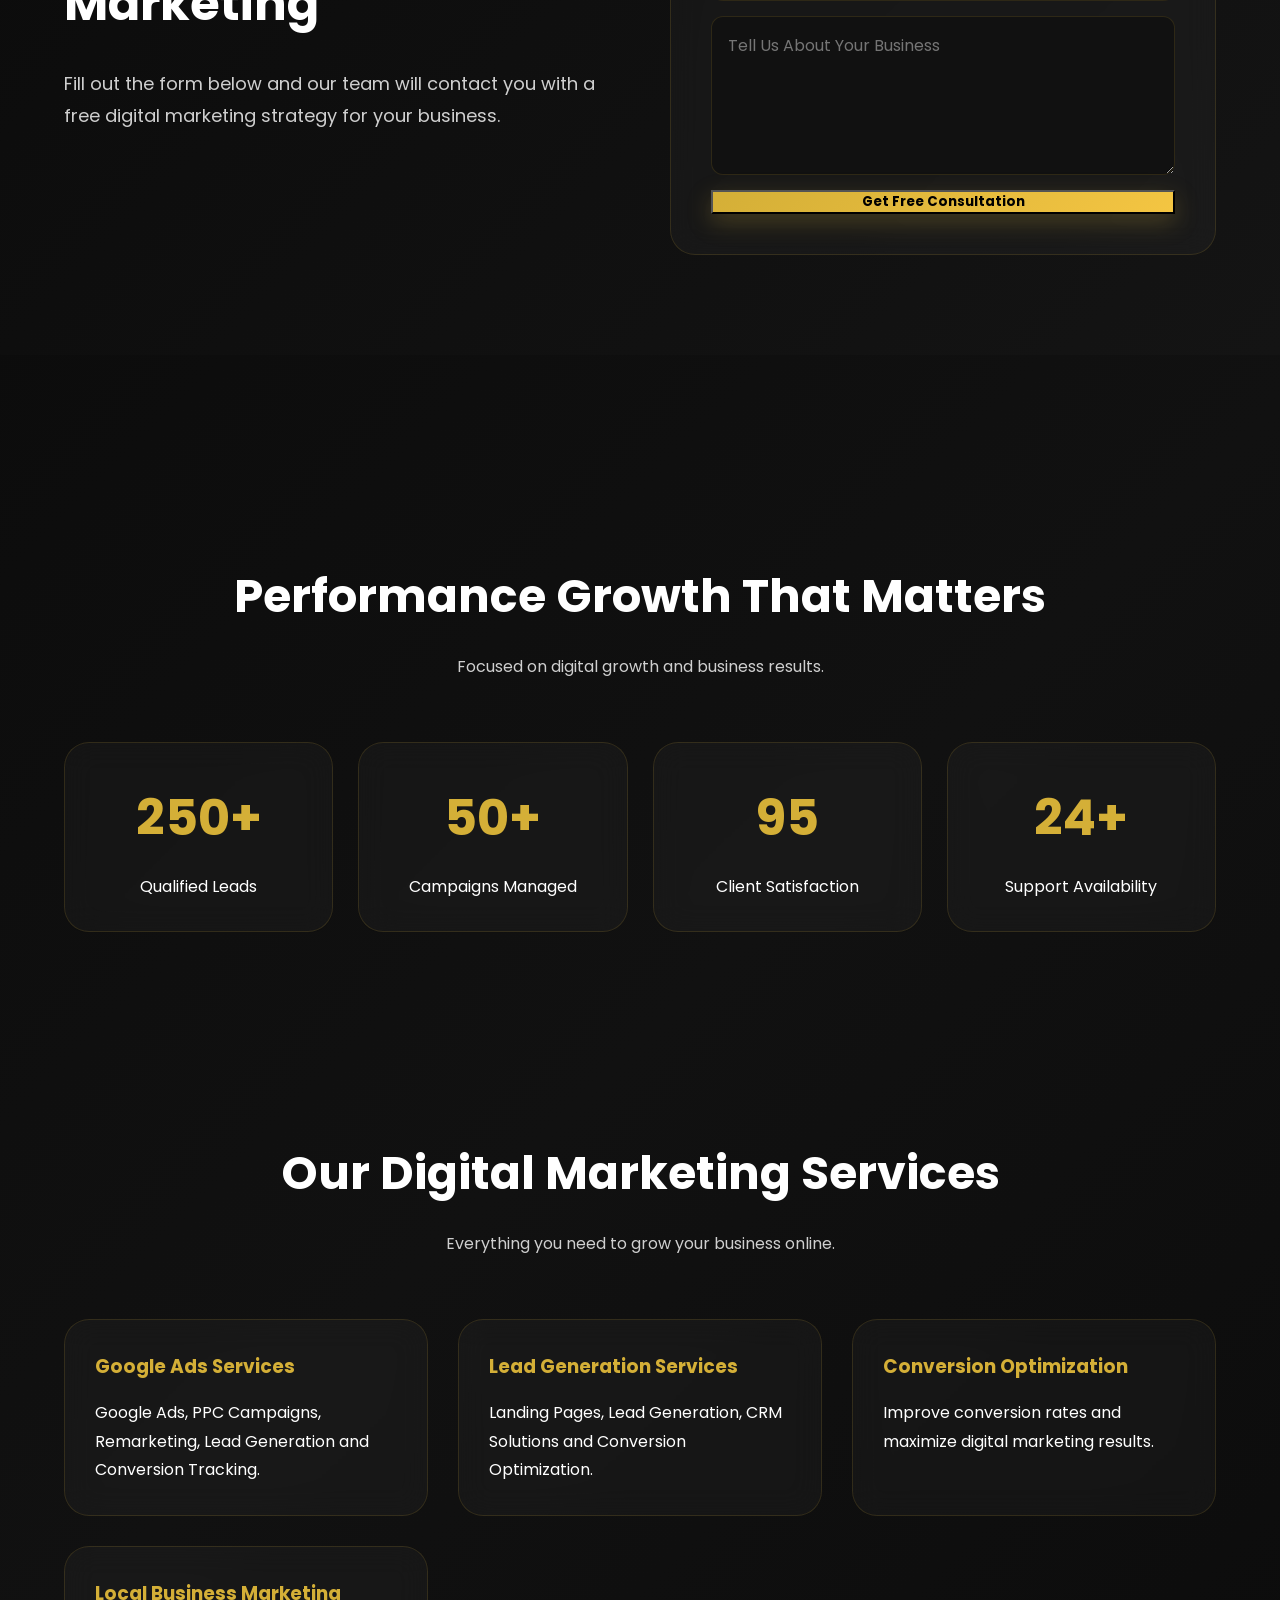
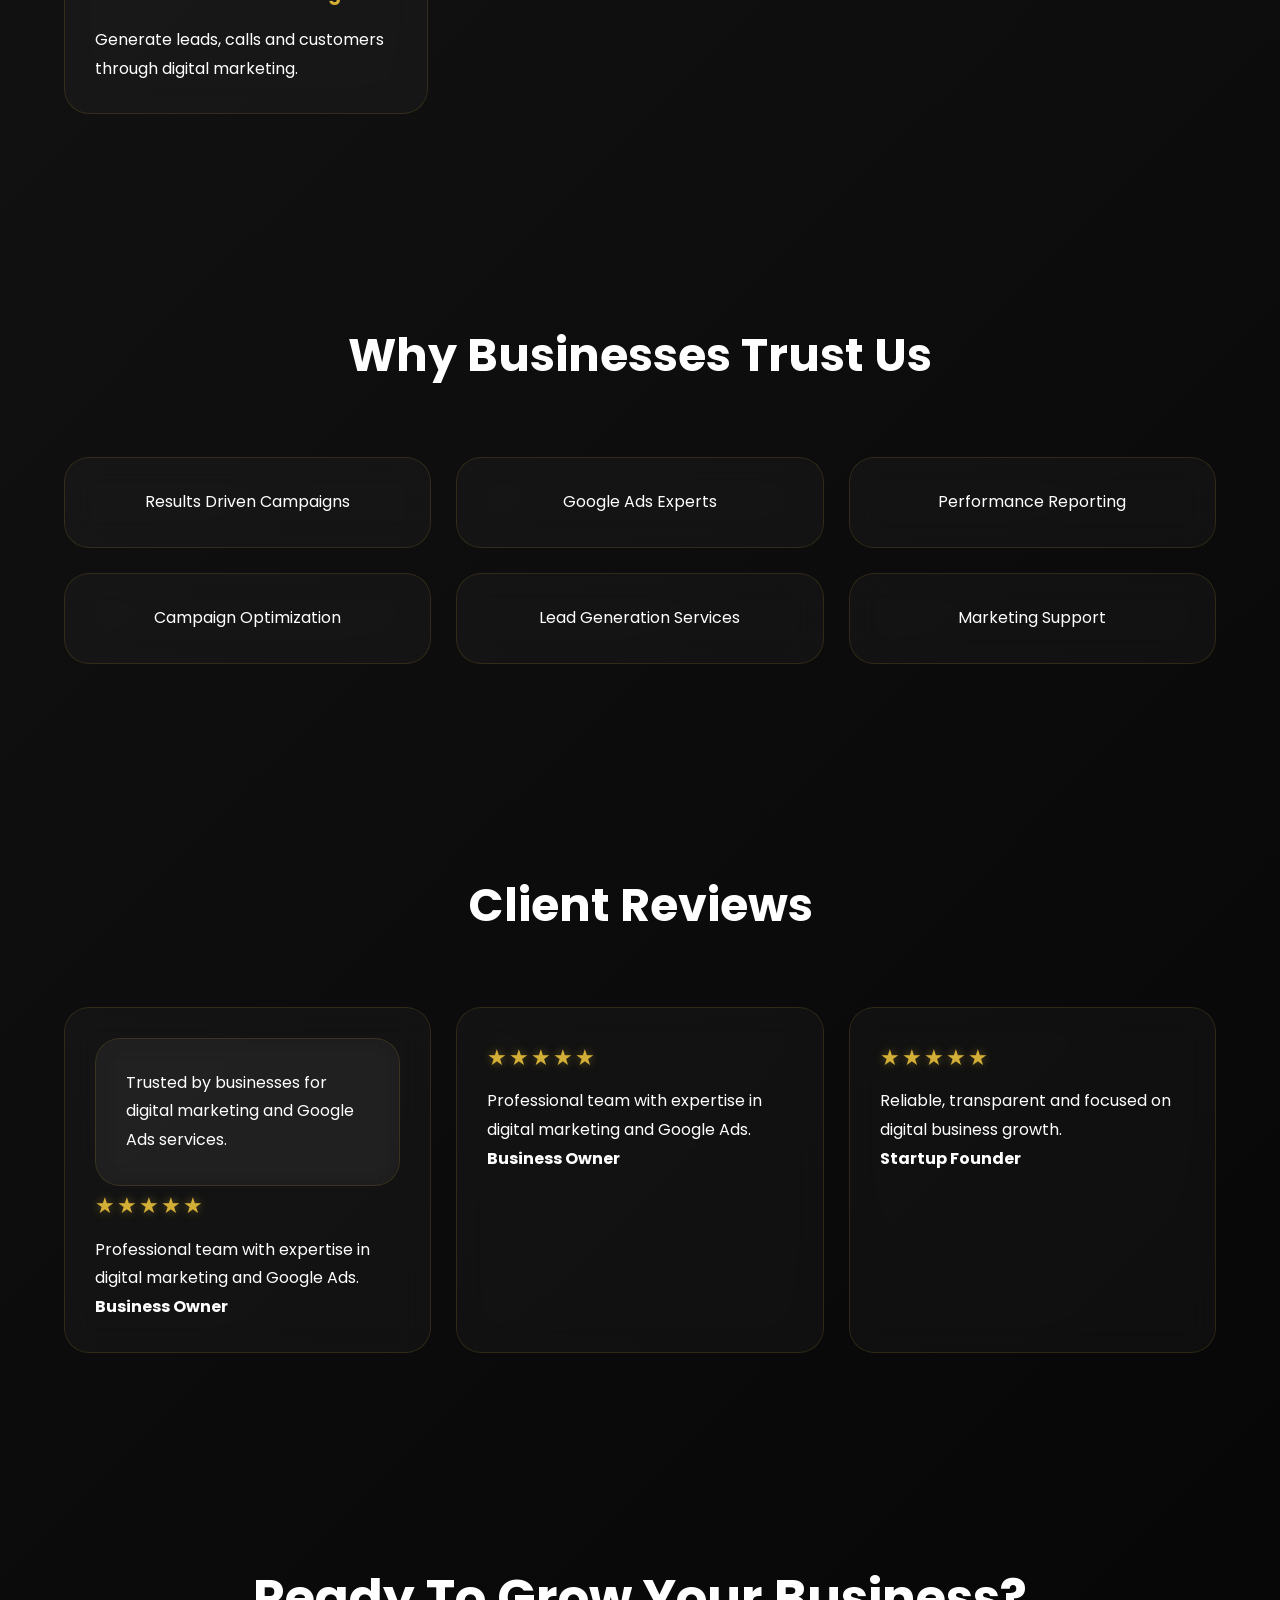
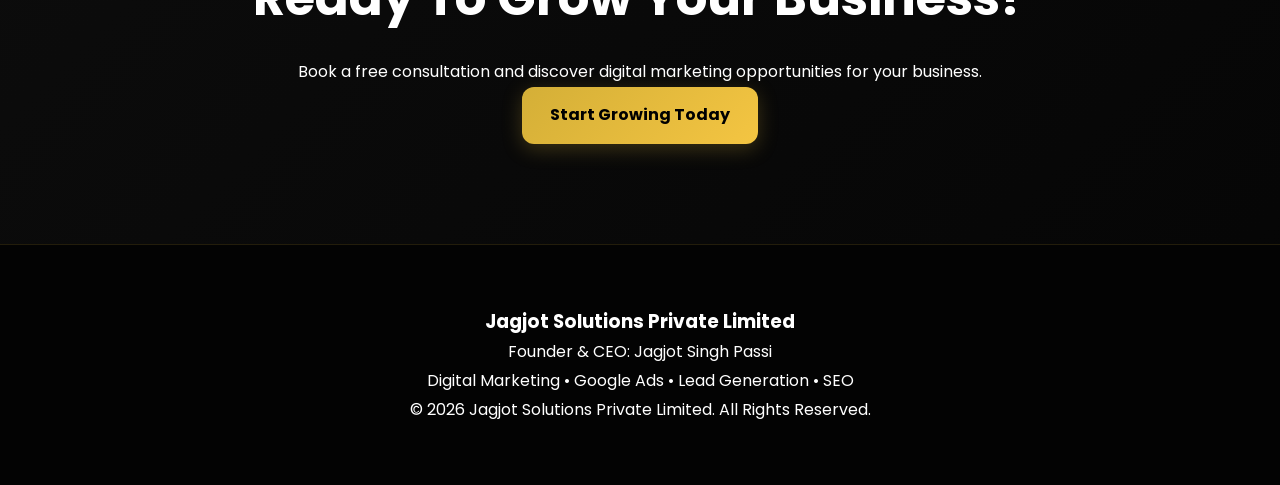
<file: home.html>
<!DOCTYPE html>
<html lang="en">

<head>
<meta charset="UTF-8">
<meta name="viewport" content="width=device-width, initial-scale=1.0">

<title>Jagjot Solutions Private Limited | Digital Marketing & Google Ads Agency</title>

<meta name="description" content="Generate more leads, sales and revenue with Google Ads, Landing Pages and Lead Generation Systems.">

<meta name="keywords" content="Google Ads Agency, Lead Generation, PPC Management, Landing Pages, Performance Marketing">

<meta name="author" content="Jagjot Singh Passi">

<link rel="stylesheet" href="css/style.css">

<link rel="preconnect" href="https://fonts.googleapis.com">
<link href="https://fonts.googleapis.com/css2?family=Poppins:wght@300;400;500;600;700;800&display=swap" rel="stylesheet">
</head>

<body>

<header class="header">

<div class="container">

<div class="logo">
<a href="index.html">
<img src="images/logo.png" alt="Jagjot Solutions Private Limited">
</a>
</div>

<nav class="navbar">

<ul>

<li><a href="index.html">Home</a></li>

<li><a href="about.html">About Agency</a></li>

<li><a href="services.html">Digital Services</a></li>

<li><a href="portfolio.html">Portfolio</a></li>

<li><a href="case-studies.html">Case Studies</a></li>

<li><a href="contact.html">Free Consultation</a></li>

</ul>

</nav>

<a href="contact.html" class="nav-btn">
Free Marketing Consultation

</a>

</div>

</header>

<section class="hero">

<div class="container hero-grid">

<div class="hero-content">

<span class="hero-badge">
Digital Marketing & Google Ads Experts
</span>

<h1>

Grow With Google Ads. Increase Revenue. Scale Your Business Faster.

</h1>

<p>

Jagjot Solutions Private Limited helps businesses grow through Digital Marketing, Google Ads, Lead Generation and Conversion Optimization Services.


</p>

<div class="hero-buttons">

<a href="contact.html" class="btn-primary">
Book Strategy Call
</a>

<a href="case-studies.html" class="btn-secondary">
View Results
</a>

</div>

</div>

<div class="hero-image">

<img src="images/hero-banner.jpg" alt="Google Ads Agency">

</div>

</div>
<section class="lead-form-section">

<div class="container">

<div class="lead-form-wrapper">

<div class="lead-form-content">

<span class="hero-badge">
Free Marketing Consultation

</span>

<h2>
Grow Your Business With Digital Marketing

</h2>

<p>
Fill out the form below and our team will contact you with a free digital marketing strategy for your business.

</p>

</div>

<div class="lead-form-box">

<form id="leadForm">

<input type="text" placeholder="Your Name" required>

<input type="email" placeholder="Email Address" required>

<input type="tel" placeholder="Phone Number" required>

<input type="text" placeholder="Business Name">

<select required>

<option value="">Select Service</option>

<option>Google Ads Management</option>

<option>Lead Generation</option>

<option>Landing Page Design</option>

<option>SEO Services</option>

<option>Conversion Tracking</option>

</select>

<textarea rows="5" placeholder="Tell Us About Your Business"></textarea>

<button type="submit" class="submit-btn">
Get Free Consultation
</button>

</form>

</div>

</div>

</div>

</section>
</section>

<section class="stats">

<div class="container">

<div class="section-title">

<h2>Performance Growth That Matters</h2>

<p>
Focused on digital growth and business results.

</p>

</div>

<div class="stats-grid">

<div class="stat-card">

<h2 class="counter" data-target="250">0</h2>

<p>Qualified Leads</p>

</div>

<div class="stat-card">

<h2 class="counter" data-target="50">0</h2>

<p>Campaigns Managed</p>

</div>

<div class="stat-card">

<h2 class="counter" data-target="95">0</h2>

<p>Client Satisfaction</p>

</div>

<div class="stat-card">

<h2 class="counter" data-target="24">0</h2>

<p>Support Availability</p>

</div>

</div>

</div>

</section>

<section class="services-preview">

<div class="container">

<div class="section-title">


<h2>Our Digital Marketing Services</h2>

<p>
Everything you need to grow your business online.

</p>

</div>

<div class="service-grid">

<div class="service-card">

<h3>Google Ads Services</h3>

<p>
Google Ads, PPC Campaigns, Remarketing, Lead Generation and Conversion Tracking.

</p>

</div>

<div class="service-card">

<h3>Lead Generation Services</h3>

<p>
Landing Pages, Lead Generation, CRM Solutions and Conversion Optimization.

</p>

</div>

<div class="service-card">

<h3>Conversion Optimization</h3>

<p>
Improve conversion rates and maximize digital marketing results.

</p>

</div>

<div class="service-card">

<h3>Local Business Marketing</h3>

<p>
Generate leads, calls and customers through digital marketing.
</p>

</div>

</div>

</div>

</section>

<section class="why-us">

<div class="container">

<div class="section-title">

<h2>Why Businesses Trust Us</h2>

</div>

<div class="why-grid">

<div class="why-card">
Results Driven Campaigns
</div>

<div class="why-card">
Google Ads Experts
</div>

<div class="why-card">
Performance Reporting
</div>

<div class="why-card">
Campaign Optimization

</div>

<div class="why-card">
Lead Generation Services
</div>

<div class="why-card">
Marketing Support
</div>

</div>

</div>

</section>

<section class="testimonials">

<div class="container">

<div class="section-title">

<h2>Client Reviews</h2>

</div>

<div class="testimonial-grid">

<div class="testimonial-card">
<div class="testimonial-card reveal reveal-delay-1">
Trusted by businesses for digital marketing and Google Ads services.

</div>
<p>
<span class="stars">★★★★★</span><br>
Professional team with expertise in digital marketing and Google Ads.


<h4>Business Owner</h4>

</div>

<div class="testimonial-card">

<p>
<span class="stars">★★★★★</span><br>
Professional team with expertise in digital marketing and Google Ads.

</p>

<h4>Business Owner</h4>

</div>

<div class="testimonial-card">

<p>
<span class="stars">★★★★★</span><br>
Reliable, transparent and focused on digital business growth.

</p>

<h4>Startup Founder</h4>

</div>

</div>

</div>

</section>

<section class="cta">

<div class="container">

<h2>
Ready To Grow Your Business?

</h2>

<p>
Book a free consultation and discover digital marketing opportunities for your business.

</p>

<a href="contact.html" class="btn-primary">
Start Growing Today

</a>

</div>

</section>

<footer>

<div class="container">

<h3>Jagjot Solutions Private Limited</h3>

<p>
Founder & CEO: Jagjot Singh Passi

</p>

<p>
Digital Marketing • Google Ads • Lead Generation • SEO

</p>

<p>
© 2026 Jagjot Solutions Private Limited. All Rights Reserved.
</p>

</div>

</footer>

<a href="https://wa.me/+919815067579" class="whatsapp-btn">
WhatsApp
</a>

<script src="js/script.js"></script>

</body>
</html>
</file>
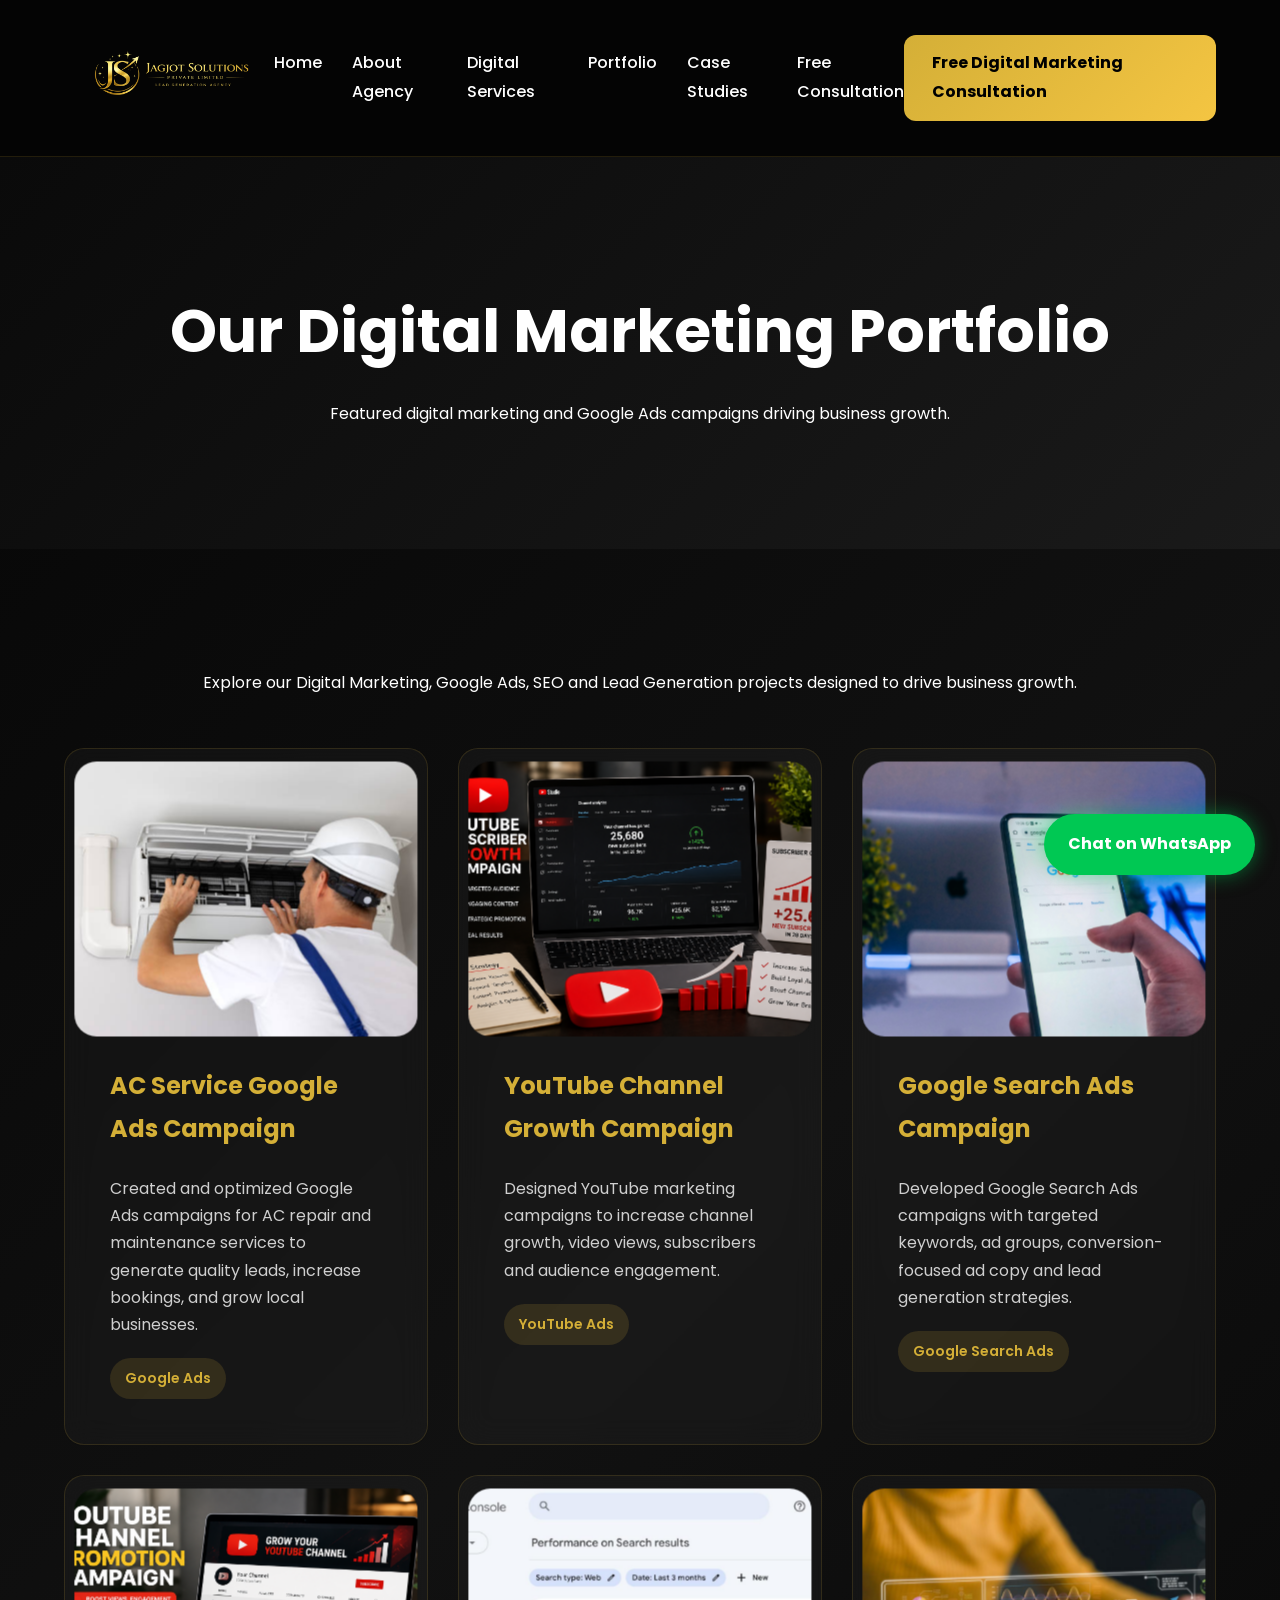
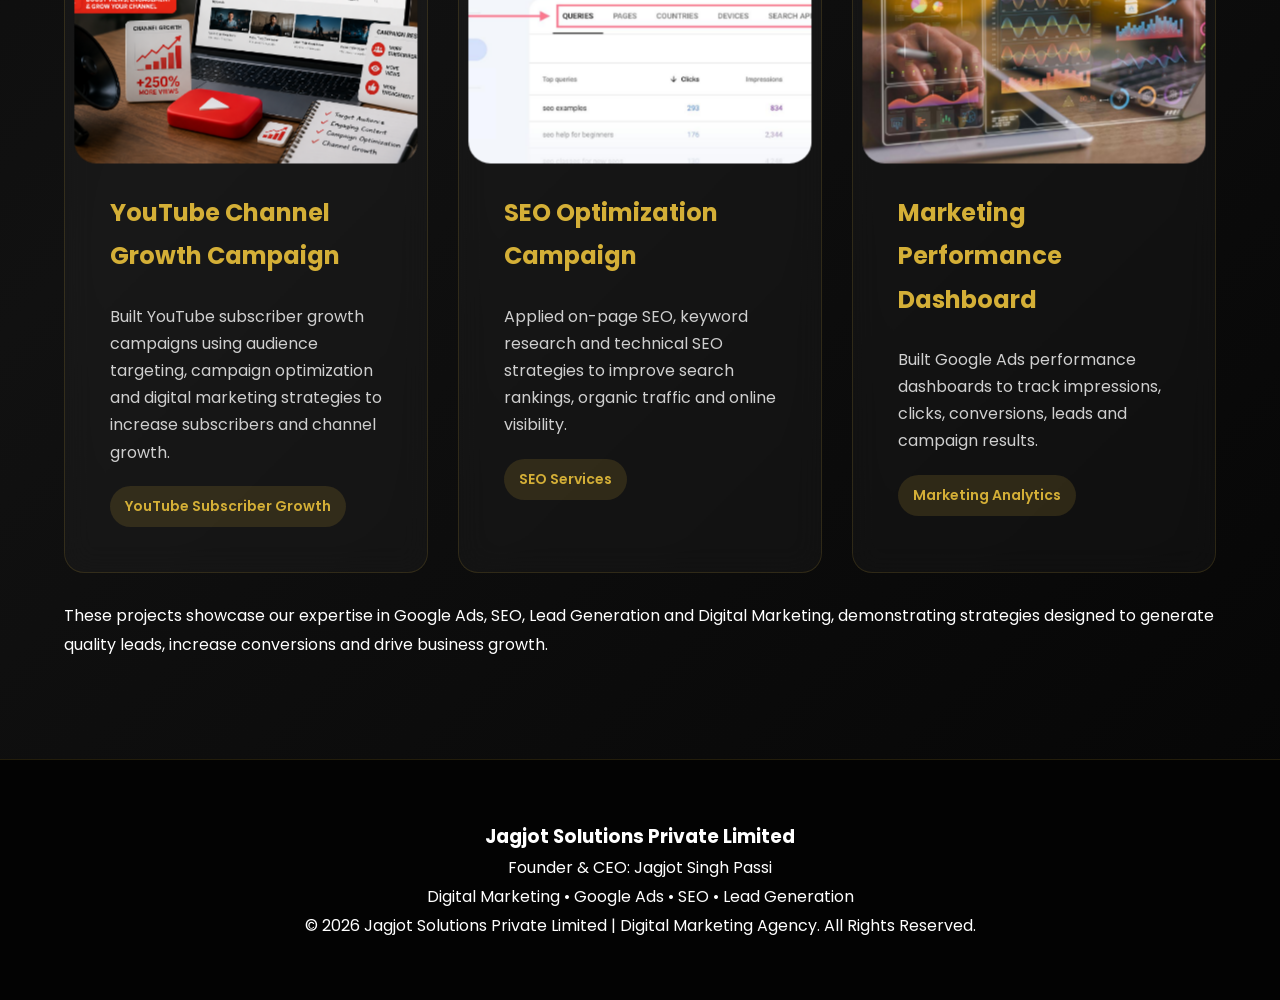
<file: portfolio.html>
<!DOCTYPE html>

<html lang="en">

<head>

<meta charset="UTF-8">
<meta name="viewport" content="width=device-width, initial-scale=1.0">

<title>Digital Marketing Portfolio | Jagjot Solutions Private Limited</title>

<meta name="description" content="Explore our Google Ads, Lead Generation, SEO and Digital Marketing Portfolio.">

<meta name="keywords" content="Google Ads Portfolio, Lead Generation Projects, SEO Portfolio, Digital Marketing Agency">

<meta name="author" content="Jagjot Singh Passi">

<link rel="stylesheet" href="css/style.css">

<link rel="preconnect" href="https://fonts.googleapis.com">

<link href="https://fonts.googleapis.com/css2?family=Poppins:wght@300;400;500;600;700;800&display=swap" rel="stylesheet">

</head>

<body>

<header class="header">

<div class="container">

<div class="logo">

<a href="index.html">
<img src="images/logo.png" alt="Jagjot Solutions Private Limited">
</a>

</div>

<nav class="navbar">

<ul>

<li><a href="index.html">Home</a></li>

<li><a href="about.html">About Agency</a></li>

<li><a href="services.html">Digital Services</a></li>

<li><a href="portfolio.html">Portfolio</a></li>

<li><a href="case-studies.html">Case Studies</a></li>

<li><a href="contact.html">Free Consultation</a></li>

</ul>

</nav>

<a href="contact.html" class="nav-btn">
Free Digital Marketing Consultation
</a>

</div>

</header>

<section class="page-hero">

<div class="container">

<h1>Our Digital Marketing Portfolio</h1>

<p>
Featured digital marketing and Google Ads campaigns driving business growth.

</p>

</div>
</section>
<section class="portfolio-section">
<div class="container">
    <p class="center-text">
Explore our Digital Marketing, Google Ads, SEO and Lead Generation projects designed to drive business growth.
    </p>
    <div class="portfolio-grid">

        <div class="portfolio-card reveal reveal-delay-1">

            <img src="images/portfolio/ac-service-campaign.jpg" alt="AC Service Lead Generation Campaign">

            <h3>AC Service Google Ads Campaign</h3>

            <p>
                Created and optimized Google Ads campaigns for AC repair and maintenance services to generate quality leads, increase bookings, and grow local businesses.

            </p>

            <span class="portfolio-tag">Google Ads</span>

        </div>

        <div class="portfolio-card reveal reveal-delay-2">

            <img src="images/portfolio/Sidhu-Moose-Wala Legend Subscribe.jpeg" alt="YouTube Promotion Campaign">

            <h3>YouTube Channel Growth Campaign</h3>

            <p>
                Designed YouTube marketing campaigns to increase channel growth, video views, subscribers and audience engagement.

            </p>

            <span class="portfolio-tag">YouTube Ads</span>

        </div>

        <div class="portfolio-card reveal reveal-delay-3">

            <img src="images/portfolio/google-ads.jpg" alt="Google Search Ads Campaign">

            <h3>Google Search Ads Campaign</h3>

            <p>
                Developed Google Search Ads campaigns with targeted keywords, ad groups, conversion-focused ad copy and lead generation strategies.

            </p>

            <span class="portfolio-tag">Google Search Ads</span>

        </div>

        <div class="portfolio-card reveal reveal-delay-4">

            <img src="images/portfolio/youtube.jpg" alt="Subscriber Growth Campaign">

            <h3>YouTube Channel Growth Campaign</h3>

            <p>
                Built YouTube subscriber growth campaigns using audience targeting, campaign optimization and digital marketing strategies to increase subscribers and channel growth.

            </p>

            <span class="portfolio-tag">YouTube Subscriber Growth</span>

        </div>

        <div class="portfolio-card reveal reveal-delay-5">

            <img src="images/portfolio/seo-project.jpg" alt="SEO Optimization Project">

            <h3>SEO Optimization Campaign</h3>

            <p>
                Applied on-page SEO, keyword research and technical SEO strategies to improve search rankings, organic traffic and online visibility.

            </p>

            <span class="portfolio-tag">SEO Services</span>

        </div>

        <div class="portfolio-card reveal reveal-delay-6">

            <img src="images/portfolio/dashboard.jpg" alt="Analytics Dashboard">

            <h3>Marketing Performance Dashboard
</h3>

            <p>
                Built Google Ads performance dashboards to track impressions, clicks, conversions, leads and campaign results.

            </p>

            <span class="portfolio-tag">Marketing Analytics</span>

        </div>

    </div>

    <div class="portfolio-note">

        <p>
            <br>
            These projects showcase our expertise in Google Ads, SEO, Lead Generation and Digital Marketing, demonstrating strategies designed to generate quality leads, increase conversions and drive business growth.
        </p>

    </div>

</div>
   


</section>


<div class="portfolio-footer">
    
</div>

    <footer>
<div class="container">

<h3>Jagjot Solutions Private Limited</h3>

<p>
Founder & CEO: Jagjot Singh Passi

</p>

<p>
Digital Marketing • Google Ads • SEO • Lead Generation
</p>

<p>
© 2026 Jagjot Solutions Private Limited | Digital Marketing Agency. All Rights Reserved.
</p>

</div>

</footer>

<a href="https://wa.me/919815067579?text=Hello%20Jagjot%20Solutions%20Private%20Limited,%20I%20would%20like%20to%20know%20more%20about%20your%20Digital%20Marketing%20and%20Google%20Ads%20services."
class="whatsapp-btn"
target="_blank"
rel="noopener noreferrer"
aria-label="Chat with Jagjot Solutions Private Limited on WhatsApp"> <i class="fab fa-whatsapp"></i>
Chat on WhatsApp </a>


<script src="js/script.js"></script>

</body>

</html>
</file>
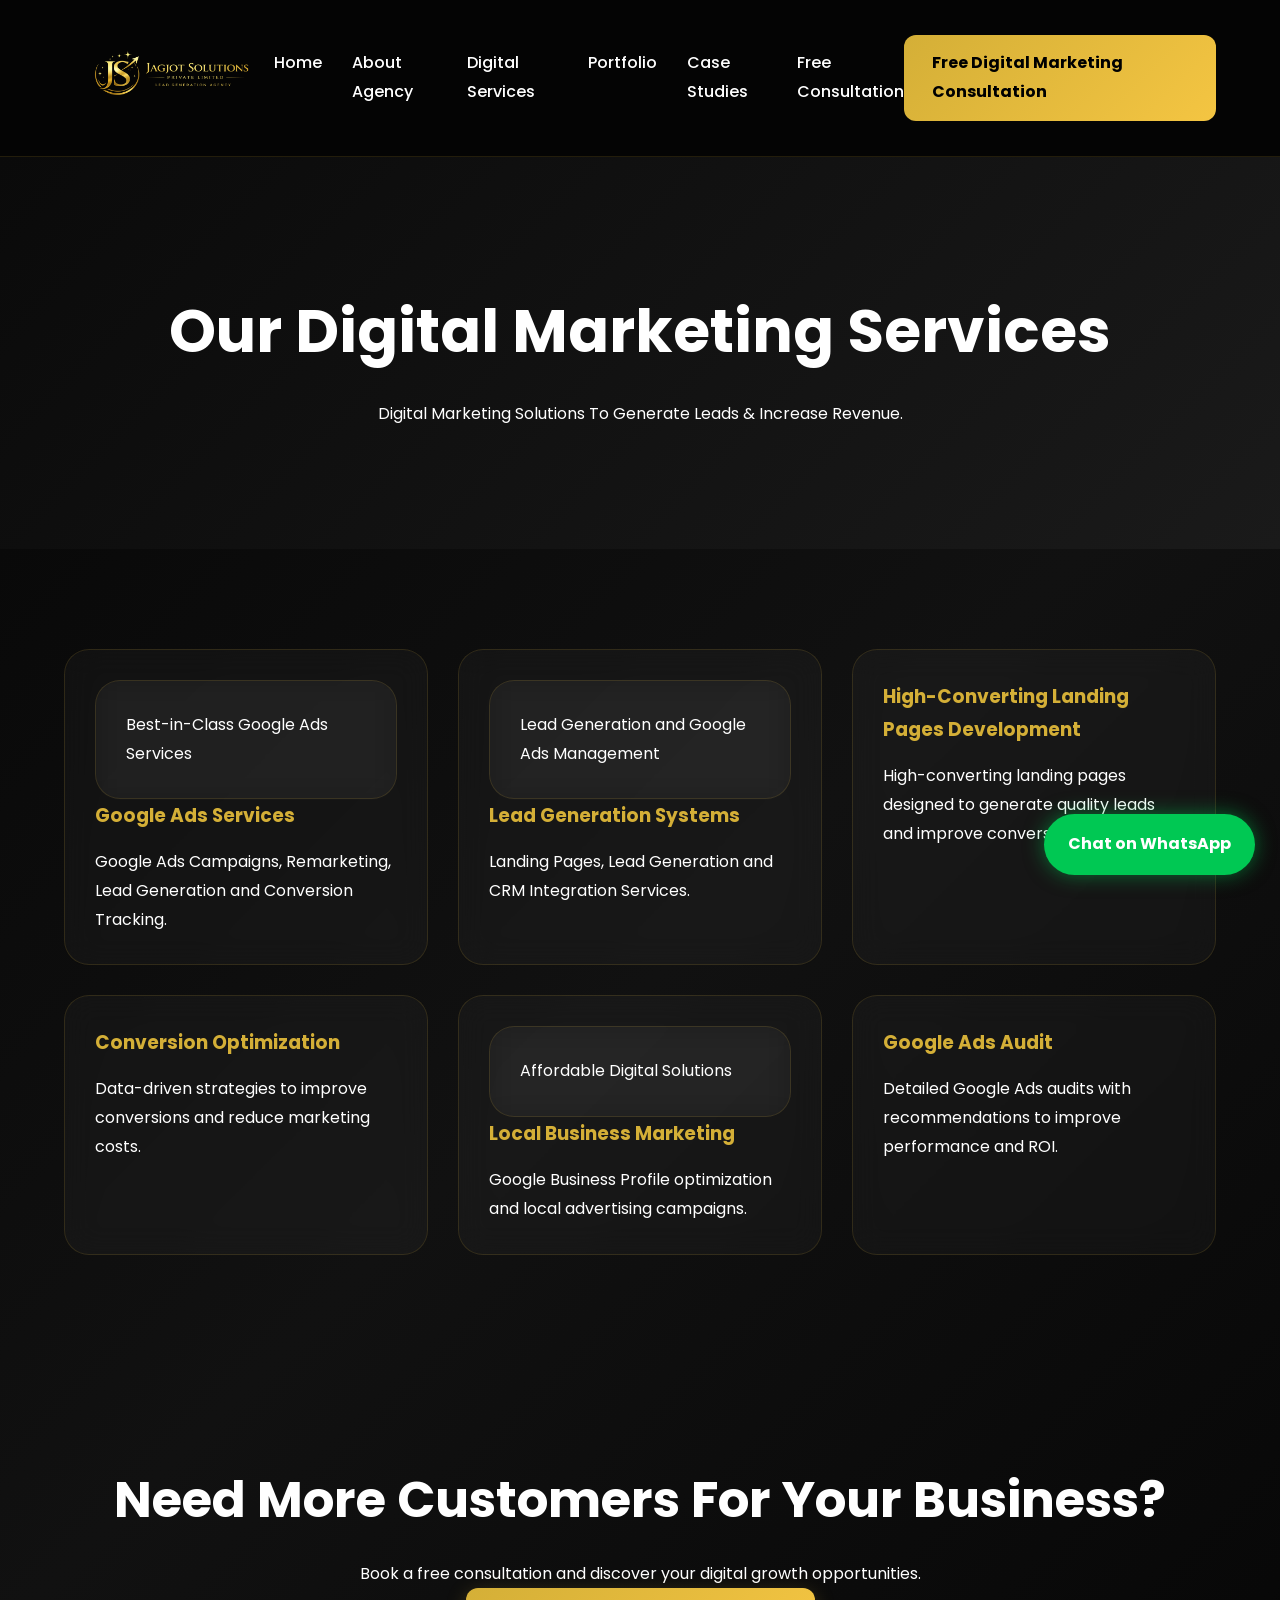
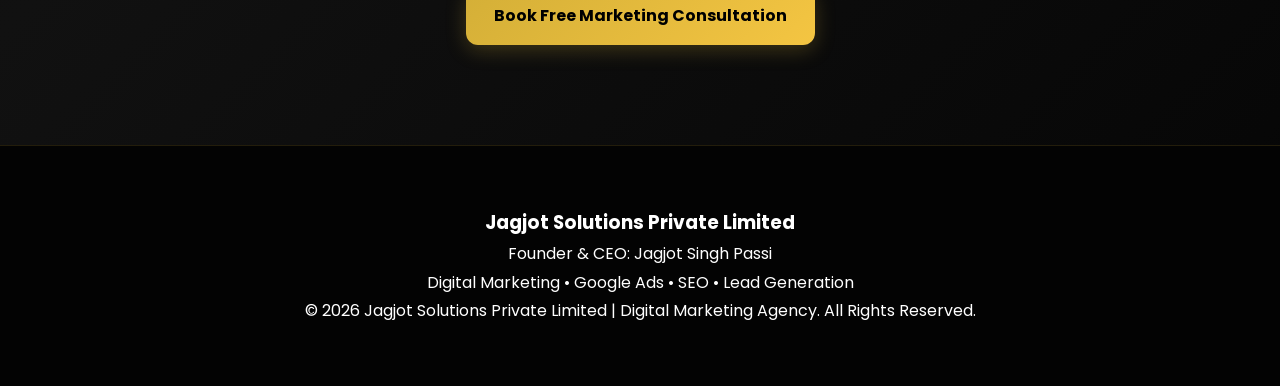
<file: services.html>
<!DOCTYPE html>
<html lang="en">

<head>
<meta charset="UTF-8">
<meta name="viewport" content="width=device-width, initial-scale=1.0">

<title>Google Ads & Lead Generation Services | Jagjot Solutions Private Limited</title>

<meta name="description" content="Professional Google Ads, Lead Generation, Landing Pages and Conversion Optimization Services.">

<link rel="stylesheet" href="css/style.css">

<link rel="preconnect" href="https://fonts.googleapis.com">
<link href="https://fonts.googleapis.com/css2?family=Poppins:wght@300;400;500;600;700;800&display=swap" rel="stylesheet">

</head>

<body>

<header class="header">

<div class="container">

<div class="logo">
<a href="index.html">
<img src="images/logo.png" alt="Jagjot Solutions Private Limited">
</a>
</div>

<nav class="navbar">

<ul>

<li><a href="index.html">Home</a></li>
<li><a href="about.html">About Agency</a></li>
<li><a href="services.html">Digital Services</a></li>
<li><a href="portfolio.html">Portfolio</a></li>
<li><a href="case-studies.html">Case Studies</a></li>
<li><a href="contact.html">Free Consultation</a></li>

</ul>

</nav>

<a href="contact.html" class="nav-btn">
Free Digital Marketing Consultation

    
</a>

</div>

</header>

<section class="page-hero">

<div class="container">

<h1>Our Digital Marketing Services
</h1>

<p>
Digital Marketing Solutions To Generate Leads & Increase Revenue.

</p>

</div>

</section>

<section class="services-page">

<div class="container">

<div class="service-grid">

<div class="service-card">
    <div class="service-card reveal reveal-delay-1">
Best-in-Class Google Ads Services
        
</div>




<h3>Google Ads Services</h3>

<p>

Google Ads Campaigns, Remarketing, Lead Generation and Conversion Tracking.

</p>

</div>

<div class="service-card">
<div class="service-card reveal reveal-delay-2">
Lead Generation and Google Ads Management
</div>
<h3>Lead Generation Systems</h3>


<p>

Landing Pages, Lead Generation and CRM Integration Services.


</p>

</div>

<div class="service-card">

<h3>High-Converting Landing Pages Development</h3>

<p>

High-converting landing pages designed to generate quality leads and improve conversions.

</p>

</div>

<div class="service-card">

<h3>Conversion Optimization</h3>

<p>
Data-driven strategies to improve conversions and reduce marketing costs.


</p>

</div>

<div class="service-card">
<div class="service-card reveal reveal-delay-3">
Affordable Digital Solutions
</div>
<h3>Local Business Marketing
</h3>

<p>

Google Business Profile optimization and local advertising campaigns.

</p>

</div>

<div class="service-card">

<h3>Google Ads Audit</h3>

<p>

Detailed Google Ads audits with recommendations to improve performance and ROI.

</p>

</div>

</div>

</div>

</section>

<section class="cta">

<div class="container">

<h2>
Need More Customers For Your Business?
</h2>

<p>
Book a free consultation and discover your digital growth opportunities.
</p>

<a href="contact.html" class="btn-primary">
Book Free Marketing Consultation

</a>

</div>

</section>

<footer>

<div class="container">

<h3>Jagjot Solutions Private Limited</h3>

<p>
Founder & CEO: Jagjot Singh Passi
</p>

<p>
Digital Marketing • Google Ads • SEO • Lead Generation
</p>

<p>
© 2026 Jagjot Solutions Private Limited | Digital Marketing Agency. All Rights Reserved.
</p>

</div>

</footer>
<a href="https://wa.me/919815067579?text=Hello%20Jagjot%20Solutions%20Private%20Limited,%20I%20would%20like%20to%20know%20more%20about%20your%20Digital%20Marketing%20and%20Google%20Ads%20services."
class="whatsapp-btn"
target="_blank"
rel="noopener noreferrer"
aria-label="Chat with Jagjot Solutions Private Limited on WhatsApp"> <i class="fab fa-whatsapp"></i>
Chat on WhatsApp </a>

<script src="js/script.js"></script>

</body>
</html>
</file>
<file: css/style.css>
/* ==========================
   Jagjot Solutions Pvt Ltd
   Premium Black Gold Theme
========================== */

*{
margin:0;
padding:0;
box-sizing:border-box;
font-family:'Poppins',sans-serif;
scroll-behavior:smooth;
}

body{
background:#0A0A0A;
color:#ffffff;
line-height:1.8;
overflow-x:hidden;
}

/* Container */

.container{
width:90%;
max-width:1300px;
margin:auto;
}

/* Header */

.header{
position:sticky;
top:0;
z-index:1000;
background:rgba(10,10,10,0.96);
backdrop-filter:blur(15px);
padding:8px 0;
border-bottom:1px solid rgba(212,175,55,0.2);
}

.header .container{
display:flex;
justify-content:space-between;
align-items:center;
}

/* Logo */

.logo img{
height:140px;
width:auto;
display:block;
}

/* Navigation */

.navbar ul{
display:flex;
gap:30px;
list-style:none;
}

.navbar ul li a{
text-decoration:none;
color:#ffffff;
font-weight:500;
transition:0.3s;
}

.navbar ul li a:hover{
color:#D4AF37;
}

.nav-btn:hover{
transform:translateY(-3px);
background:#F4C542;
}

/* Hero */

.hero{
padding:100px 0;
}

.hero-grid{
display:grid;
grid-template-columns:1fr 1fr;
gap:60px;
align-items:center;
}

.hero-badge{
display:inline-block;
background:rgba(212,175,55,0.15);
border:1px solid #D4AF37;
color:#D4AF37;
padding:10px 20px;
border-radius:50px;
margin-bottom:25px;
}

.hero h1{
font-size:64px;
font-weight:800;
line-height:1.1;
margin-bottom:25px;
}

.hero p{
font-size:18px;
color:#d4d4d4;
margin-bottom:35px;
}

.hero-buttons{
display:flex;
gap:15px;
flex-wrap:wrap;
}

.hero-image img{
width:100%;
border-radius:25px;
box-shadow:0 20px 50px rgba(0,0,0,.5);
}

/* Buttons */

.btn-primary{
background:#D4AF37;
color:#000;
padding:15px 30px;
border-radius:10px;
font-weight:700;
text-decoration:none;
display:inline-block;
transition:0.3s;
}

.btn-primary:hover{
transform:translateY(-5px);
}

.btn-secondary{
border:2px solid #D4AF37;
color:#D4AF37;
padding:15px 30px;
border-radius:10px;
font-weight:700;
text-decoration:none;
display:inline-block;
transition:0.3s;
}

.btn-secondary:hover{
background:#D4AF37;
color:#000;
}

/* Sections */

section{
padding:100px 0;
}

.section-title{
text-align:center;
margin-bottom:60px;
}

.section-title h2{
font-size:46px;
margin-bottom:15px;
}

.section-title p{
color:#cfcfcf;
}

/* Stats */

.stats-grid{
display:grid;
grid-template-columns:repeat(4,1fr);
gap:25px;
}

.stat-card{
background:#141414;
padding:35px;
border-radius:20px;
text-align:center;
border:1px solid rgba(212,175,55,0.15);
}

.stat-card h2{
font-size:50px;
color:#D4AF37;
margin-bottom:10px;
}

/* Services */

.service-grid{
display:grid;
grid-template-columns:repeat(auto-fit,minmax(280px,1fr));
gap:30px;
}

.service-card{
background:#141414;
padding:35px;
border-radius:20px;
border:1px solid rgba(212,175,55,0.15);
transition:0.4s;
}

.service-card:hover{
transform:translateY(-10px);
border-color:#D4AF37;
}

.service-card h3{
margin-bottom:15px;
color:#D4AF37;
}

/* Why Us */

.why-grid{
display:grid;
grid-template-columns:repeat(3,1fr);
gap:25px;
}

.why-card{
background:#141414;
padding:25px;
border-radius:15px;
text-align:center;
border:1px solid rgba(212,175,55,0.15);
}

/* Testimonials */

.testimonial-grid{
display:grid;
grid-template-columns:repeat(3,1fr);
gap:25px;
}

.testimonial-card{
background:#141414;
padding:30px;
border-radius:20px;
border:1px solid rgba(212,175,55,0.15);
}

/* Page Hero */

.page-hero{
background:linear-gradient(135deg,#0A0A0A,#1A1A1A);
text-align:center;
padding:120px 0;
}

.page-hero h1{
font-size:60px;
margin-bottom:15px;
}

/* About */

.about-grid{
display:grid;
grid-template-columns:1fr 1fr;
gap:60px;
align-items:center;
}

.about-grid img{
width:100%;
border-radius:25px;
}

.gold-badge{
display:inline-block;
padding:8px 15px;
background:#D4AF37;
color:#000;
border-radius:30px;
margin-bottom:15px;
font-weight:600;
}

/* Case Studies */

.case-card{
background:#141414;
padding:30px;
border-radius:20px;
margin-bottom:30px;
border:1px solid rgba(212,175,55,0.15);
}

.case-card img {
    width: 100%;
    height: 350px;
    object-fit: contain;
    border-radius: 20px;
    display: block;
    margin-bottom: 20px;
    background: #111;
    transition: transform .8s ease, filter .8s ease;
}

/* Contact */

.contact-wrapper{
display:grid;
grid-template-columns:1fr 1fr;
gap:50px;
}

.contact-form form{
display:flex;
flex-direction:column;
gap:15px;
}

.contact-form input,
.contact-form select,
.contact-form textarea{
padding:16px;
background:#141414;
border:1px solid rgba(212,175,55,0.15);
border-radius:10px;
color:white;
}

.contact-form button{
border:none;
cursor:pointer;
}

/* CTA */

.cta{
text-align:center;
}

.cta h2{
font-size:50px;
margin-bottom:15px;
}

/* Footer */

footer{
background:#050505;
padding:50px 0;
text-align:center;
border-top:1px solid rgba(212,175,55,0.15);
}

/* WhatsApp */

.whatsapp-btn{
position:fixed;
right:25px;
bottom:25px;
background:#00C853;
color:white;
padding:15px 22px;
border-radius:50px;
font-weight:700;
text-decoration:none;
z-index:999;
box-shadow:0 0 20px rgba(0,200,83,.5);
transition:.3s;
}
@keyframes whatsappPulse{

0%{
transform:scale(1);
}

50%{
transform:scale(1.1);
}

100%{
transform:scale(1);
}

}

.whatsapp-btn{
animation:whatsappPulse 2s infinite;
}
.whatsapp-btn:hover{

transform:scale(1.15);

box-shadow:0 0 30px rgba(0,255,100,.8);

}
/* Responsive */

@media(max-width:991px){

.hero-grid,
.about-grid,
.contact-wrapper{
grid-template-columns:1fr;
}

.stats-grid{
grid-template-columns:repeat(2,1fr);
}

.why-grid{
grid-template-columns:1fr;
}

.testimonial-grid{
grid-template-columns:1fr;
}

.hero h1{
font-size:45px;
}

}

@media(max-width:768px){

.logo img{
height:90px;
}

.header .container{
flex-direction:column;
gap:20px;
}

.navbar ul{
flex-direction:column;
text-align:center;
gap:15px;
}

.stats-grid{
grid-template-columns:1fr;
}

.hero h1{
font-size:36px;
}

.page-hero h1{
font-size:40px;
}

}
/* =========================
   Premium Buttons
========================= */

.btn-primary,
.btn-secondary,


/* Primary Button */

.btn-primary{

background:linear-gradient(
135deg,
#D4AF37,
#F4C542
);

color:#000;
font-weight:700;
box-shadow:0 5px 20px rgba(212,175,55,.25);

}

.btn-primary:hover{

transform:translateY(-5px);

box-shadow:0 15px 35px rgba(212,175,55,.45);

}

/* Secondary Button */

.btn-secondary{

border:2px solid #D4AF37;

color:#D4AF37;

background:transparent;

}

.btn-secondary:hover{

background:#D4AF37;

color:#000;

transform:translateY(-5px);

}

/* Navigation Button */

.nav-btn:hover{

transform:translateY(-5px);

box-shadow:0 10px 30px rgba(212,175,55,.45);

}

/* Click Effect */

.btn-primary:active,
.btn-secondary:active,
.nav-btn:active{

transform:scale(.96);

}
/* Form Fields */

.contact-form input,
.contact-form select,
.contact-form textarea{

transition:all .3s ease;

}

.contact-form input:focus,
.contact-form select:focus,
.contact-form textarea:focus{

border:1px solid #D4AF37;

box-shadow:0 0 15px rgba(212,175,55,.25);

outline:none;

transform:translateY(-2px);

}
.submit-btn{
position:relative;
overflow:hidden;
background:linear-gradient(135deg,#D4AF37,#F4C542);
color:#000;
font-weight:700;
transition:all .4s ease;
box-shadow:0 8px 25px rgba(212,175,55,.25);
}

.submit-btn:hover{
transform:translateY(-4px);
box-shadow:0 15px 40px rgba(212,175,55,.45);
}

.submit-btn:active{
transform:scale(.97);
}

.submit-btn.loading{
pointer-events:none;
opacity:.9;
}

:root{
--gold:#D4AF37;
--gold-light:#F4C542;
--black:#050505;
--dark:#111111;
--card:#151515;
--white:#FFFFFF;
--text:#CFCFCF;
}

*{
margin:0;
padding:0;
box-sizing:border-box;
font-family:'Poppins',sans-serif;
scroll-behavior:smooth;
}

body{
background:linear-gradient(135deg,#050505,#111111,#050505);
color:var(--white);
line-height:1.8;
overflow-x:hidden;
}

.container{width:90%;max-width:1300px;margin:auto;}

.header{
position:sticky;top:0;z-index:1000;
background:rgba(5,5,5,.95);
backdrop-filter:blur(15px);
border-bottom:1px solid rgba(212,175,55,.15);
padding:8px 0;
}

.header .container{
display:flex;justify-content:space-between;align-items:center;
}

.logo img{height:140px;width:auto;display:block;}

.navbar ul{display:flex;gap:30px;list-style:none;}
.navbar a{
color:#fff;text-decoration:none;font-weight:600;position:relative;
}
.navbar a::after{
content:"";position:absolute;left:0;bottom:-5px;
width:0;height:2px;background:var(--gold);transition:.4s;
}
.navbar a:hover::after{width:100%;}

.hero{padding:100px 0;}
.hero-grid{
display:grid;grid-template-columns:1fr 1fr;gap:60px;align-items:center;
}
.hero h1{

font-size:72px;

line-height:1.1;

font-weight:800;

background:linear-gradient(
135deg,
#FFFFFF 0%,
#F4C542 50%,
#D4AF37 100%
);

background-clip:text;
-webkit-background-clip:text;

color:transparent;
-webkit-text-fill-color:transparent;

text-shadow:
0 0 30px rgba(212,175,55,.15);

animation:heroFade 1s ease;

}

/* Hero Animation */

@keyframes heroFade{

0%{

opacity:0;

transform:translateY(50px);

}

100%{

opacity:1;

transform:translateY(0);

}

}
.hero-image img{
width:100%;border-radius:30px;
box-shadow:0 30px 80px rgba(212,175,55,.15);
}

.btn-primary,.btn-secondary,

.btn-primary,.nav-btn{

background:linear-gradient(
135deg,
#D4AF37,
#F4C542
);

color:#000;

padding:14px 28px;

border-radius:12px;

font-weight:700;

text-decoration:none;

display:inline-block;

transition:
transform .3s ease,
box-shadow .3s ease;

}

.nav-btn:hover{

transform:translateY(-4px);

box-shadow:
0 10px 30px rgba(212,175,55,.35);

}

.nav-btn:active{

transform:scale(.97);

}

.btn-primary:hover,.nav-btn:hover{
transform:translateY(-5px);
}

.service-card,.stat-card,.case-card,.testimonial-card,.why-card{
background:rgba(255,255,255,.03);
backdrop-filter:blur(15px);
border:1px solid rgba(212,175,55,.15);
border-radius:25px;
padding:30px;
transition:.4s;
}

.service-card:hover,.stat-card:hover,.case-card:hover,.testimonial-card:hover,.why-card:hover{
transform:translateY(-12px);
box-shadow:0 25px 60px rgba(212,175,55,.12);
}

.whatsapp-btn{
position:fixed;
right:25px;
bottom:25px;
background:#00C853;
color:#fff;
padding:16px 24px;
border-radius:60px;
text-decoration:none;
font-weight:700;
animation:whatsappFloat 3s ease infinite;
}

@keyframes whatsappFloat{
0%{transform:translateY(0);}
50%{transform:translateY(-10px);}
100%{transform:translateY(0);}
}

footer{
background:#030303;
padding:60px 0;
text-align:center;
border-top:1px solid rgba(212,175,55,.15);
}

@media(max-width:991px){
.hero-grid{grid-template-columns:1fr;}
.hero h1{font-size:48px;}
}

@media(max-width:768px){
.logo img{height:90px;}
.navbar ul{flex-direction:column;gap:15px;}
.hero h1{font-size:36px;}
}
.stars{
color:#D4AF37;
font-size:22px;
letter-spacing:2px;
display:inline-block;
margin-bottom:10px;
text-shadow:0 0 10px rgba(212,175,55,.4);
}
/* =================================
   MOBILE RESPONSIVE DESIGN
================================= */

@media (max-width:768px){

.container{
width:92%;
}

/* Header */

.header{
padding:10px 0;
}

.header .container{
flex-direction:column;
gap:15px;
}

/* Logo */

.logo img{
height:80px;
margin:auto;
}

/* Navigation */

.navbar ul{
flex-direction:column;
gap:12px;
text-align:center;
}

.navbar ul li a{
font-size:16px;
}

/* Button */

/* Hero */

.hero{
padding:60px 0;
}

.hero-grid{
grid-template-columns:1fr;
gap:40px;
}

.hero-content{
text-align:center;
}

.hero-badge{
font-size:14px;
padding:8px 16px;
}

.hero h1{

font-size:42px;

line-height:1.15;

background:linear-gradient(
135deg,
#FFFFFF 0%,
#F4C542 50%,
#D4AF37 100%
);

background-clip:text;
-webkit-background-clip:text;

color:transparent;
-webkit-text-fill-color:transparent;

}

.hero p{
font-size:16px;
}

.hero-buttons{
justify-content:center;
flex-direction:column;
gap:15px;
}

.hero-buttons a{
width:100%;
text-align:center;
}

.hero-image img{
border-radius:20px;
}

/* Stats */

.stats-grid{
grid-template-columns:1fr;
gap:20px;
}

.stat-card h2{
font-size:40px;
}

/* Services */

.service-grid{
grid-template-columns:1fr;
}

/* About */

.about-grid{
grid-template-columns:1fr;
}

.about-content{
text-align:center;
}

/* Testimonials */

.testimonial-grid{
grid-template-columns:1fr;
}

/* Why Us */

.why-grid{
grid-template-columns:1fr;
}

/* Contact */

.contact-wrapper{
grid-template-columns:1fr;
}

.contact-form input,
.contact-form textarea,
.contact-form select{
font-size:16px;
}

/* CTA */

.cta h2{
font-size:34px;
}

/* Page Hero */

.page-hero{
padding:80px 0;
}

.page-hero h1{
font-size:38px;
}

/* WhatsApp */

.whatsapp-btn{
right:15px;
bottom:15px;
padding:14px 18px;
font-size:14px;
}

}
.service-card img{

width:100%;

height:220px;

object-fit:cover;

border-radius:15px;

margin-bottom:20px;

}


.case-card{

overflow:hidden;

}



.case-card{

background:rgba(255,255,255,.03);

backdrop-filter:blur(15px);

border:1px solid rgba(212,175,55,.15);

overflow:hidden;

position:relative;

transition:.4s ease;

border-radius:20px;

}



/* Dark Overlay */

.case-card::before{

content:"";

position:absolute;

top:0;
left:0;

width:100%;
height:100%;

background:
linear-gradient(
to top,
rgba(0,0,0,.65),
transparent
);

opacity:0;

transition:.5s;

z-index:1;

}

/* Card Hover */

.case-card:hover{

transform:translateY(-10px);

border-color:#D4AF37;

box-shadow:
0 15px 40px rgba(212,175,55,.15);

}

/* Image Zoom */

.case-card:hover img{

transform:scale(1.05);

filter:brightness(1.05);

}

/* Overlay Show */

.case-card:hover::before{

opacity:1;

}
.case-card:hover{

border:1px solid #D4AF37;

box-shadow:
0 0 20px rgba(212,175,55,.2),
0 20px 60px rgba(212,175,55,.15);

}



.service-card img{

height:200px;

}

.portfolio-grid{

display:grid;

grid-template-columns:
repeat(auto-fit,minmax(320px,1fr));

gap:30px;

}

.portfolio-card{

background:#141414;

padding:25px;

border-radius:20px;

border:
1px solid rgba(212,175,55,.15);

transition:.4s;

}

.portfolio-card:hover{

transform:translateY(-10px);

box-shadow:
0 20px 50px rgba(212,175,55,.15);

}

.portfolio-card img{

width:100%;

height:250px;

object-fit:cover;

border-radius:15px;

margin-bottom:20px;

}

.portfolio-card h3{

color:#D4AF37;

margin-bottom:15px;

}
/* ===========================
   PORTFOLIO SECTION
=========================== */

.portfolio-section{
padding:100px 0;
}

.portfolio-grid{

display:grid;

grid-template-columns:
repeat(auto-fit,minmax(320px,1fr));

gap:30px;

margin-top:50px;

}

.portfolio-card{

background:rgba(255,255,255,.03);

backdrop-filter:blur(15px);

border:
1px solid rgba(212,175,55,.15);

border-radius:20px;

overflow:hidden;

transition:.4s ease;

position:relative;

}

.portfolio-card:hover{

transform:translateY(-10px);

box-shadow:
0 25px 60px rgba(212,175,55,.15);

border-color:#D4AF37;

}

.portfolio-card img{

width:100%;

height:250px;

object-fit:cover;

transition:.6s ease;

}

.portfolio-card:hover img{

transform:scale(1.08);

}

.portfolio-card h3{

padding:20px 20px 10px;

color:#D4AF37;

font-size:24px;

}

.portfolio-card p{

padding:0 20px 20px;

color:#CFCFCF;

line-height:1.7;

}

.portfolio-tag{

display:inline-block;

margin:0 20px 20px;

padding:8px 15px;

background:rgba(212,175,55,.15);

color:#D4AF37;

border-radius:30px;

font-size:14px;

font-weight:600;

}

.portfolio-card::before{

content:"";

position:absolute;

top:0;
left:0;

width:100%;
height:100%;

background:
linear-gradient(
to top,
rgba(0,0,0,.3),
transparent
);

opacity:0;

transition:.4s;

pointer-events:none;

}

.portfolio-card:hover::before{

opacity:1;

}
@media(max-width:768px){

.portfolio-grid{

grid-template-columns:1fr;

}

.portfolio-card img{

height:220px;

}

.portfolio-card h3{

font-size:20px;

}

}
/* ===========================
   CLEAN PORTFOLIO
=========================== */

.portfolio-card{

background:rgba(255,255,255,.03);

backdrop-filter:blur(15px);

border:1px solid rgba(212,175,55,.15);

border-radius:20px;

overflow:hidden;

position:relative;

transition:
box-shadow .3s ease,
border-color .3s ease;

}

.portfolio-card:hover{

border-color:#D4AF37;

box-shadow:
0 15px 40px rgba(212,175,55,.15);

}

.portfolio-card img{

width:100%;

height:250px;

object-fit:cover;

display:block;

transition:
transform .4s ease,
filter .4s ease;

will-change:transform;

backface-visibility:hidden;

-webkit-backface-visibility:hidden;

transform:translateZ(0);

}

.portfolio-card:hover img{

transform:scale(1.02);

filter:brightness(1.03);

}

.portfolio-card h3{

padding:20px 20px 10px;

color:#D4AF37;

font-size:24px;

transition:.3s ease;

}

.portfolio-card:hover h3{

color:#F4C542;

}

.portfolio-card p{

padding:0 20px 20px;

color:#CFCFCF;

line-height:1.7;

}

.portfolio-tag{

display:inline-block;

margin:0 20px 20px;

padding:8px 15px;

background:rgba(212,175,55,.15);

color:#D4AF37;

border-radius:30px;

font-size:14px;

font-weight:600;

}
/* ==========================
   PREMIUM SCROLL ANIMATION
========================== */

.reveal{

opacity:0;

transform:translateY(60px);

transition:
opacity .8s ease,
transform .8s ease;

}

.reveal.active{

opacity:1;

transform:translateY(0);

}

/* Stagger Effect */

.reveal-delay-1{
transition-delay:.1s;
}

.reveal-delay-2{
transition-delay:.2s;
}

.reveal-delay-3{
transition-delay:.3s;
}

.reveal-delay-4{
transition-delay:.4s;
}
.hero-image img{

animation:floatImage 6s ease-in-out infinite;

}

@keyframes floatImage{

0%{
transform:translateY(0);
}

50%{
transform:translateY(-12px);
}

100%{
transform:translateY(0);
}

}
/* ==========================
   HOME PAGE LEAD FORM
========================== */

.lead-form-section{

padding:100px 0;

background:linear-gradient(
135deg,
#0A0A0A,
#141414
);

}

.lead-form-wrapper{

display:grid;

grid-template-columns:1fr 1fr;

gap:60px;

align-items:center;

}

.lead-form-content h2{

font-size:48px;

margin:20px 0;

color:#fff;

}

.lead-form-content p{

color:#CFCFCF;

font-size:18px;

}

.lead-form-box{

background:rgba(255,255,255,.03);

backdrop-filter:blur(15px);

padding:40px;

border-radius:25px;

border:1px solid rgba(212,175,55,.15);

}

.lead-form-box form{

display:flex;

flex-direction:column;

gap:15px;

}

.lead-form-box input,
.lead-form-box select,
.lead-form-box textarea{

padding:16px;

background:#111;

border:1px solid rgba(212,175,55,.15);

border-radius:12px;

color:#fff;

font-size:16px;

}

.lead-form-box input:focus,
.lead-form-box select:focus,
.lead-form-box textarea:focus{

outline:none;

border-color:#D4AF37;

box-shadow:0 0 15px rgba(212,175,55,.25);

}

@media(max-width:768px){

.lead-form-wrapper{

grid-template-columns:1fr;

}

.lead-form-content{

text-align:center;

}

.lead-form-content h2{

font-size:36px;

}

}
.portfolio-card img {
    width: 100%;
    height: 220px;
    object-fit: cover;
    border-radius: 20px;
    display: block;
}
img[src="images/portfolio/youtube.jpg"] {
    border-radius: 20px;
    height: 220px;
    object-fit: cover;
}
.portfolio-card img{
width:100%;
height:250px;
object-fit:cover;
border-radius:20px;
display:block;
}


.portfolio-card,
.case-card{
overflow:hidden;
border-radius:20px;
}
.portfolio-card,
.case-card{
overflow:hidden;
border-radius:20px;
}
.portfolio-card img{
width:100%;
height:220px;
object-fit:cover;
border-radius:20px;
}
.portfolio-card img{
width:100%;
height:220px;
object-fit:cover;
border-radius:20px;
}
.portfolio-card img{
    width:100%;
    height:250px;
    object-fit:cover;
    border-radius:20px;
    display:block;
    transform: scale(1.1);
}

.case-card h3{

color:#D4AF37;

transition:.3s ease;

}

.case-card:hover h3{

color:#F4C542;

}
.center-text{
    text-align: center;
    max-width: 900px;
    margin: 20px auto;
    line-height: 1.8;
}
</file>
